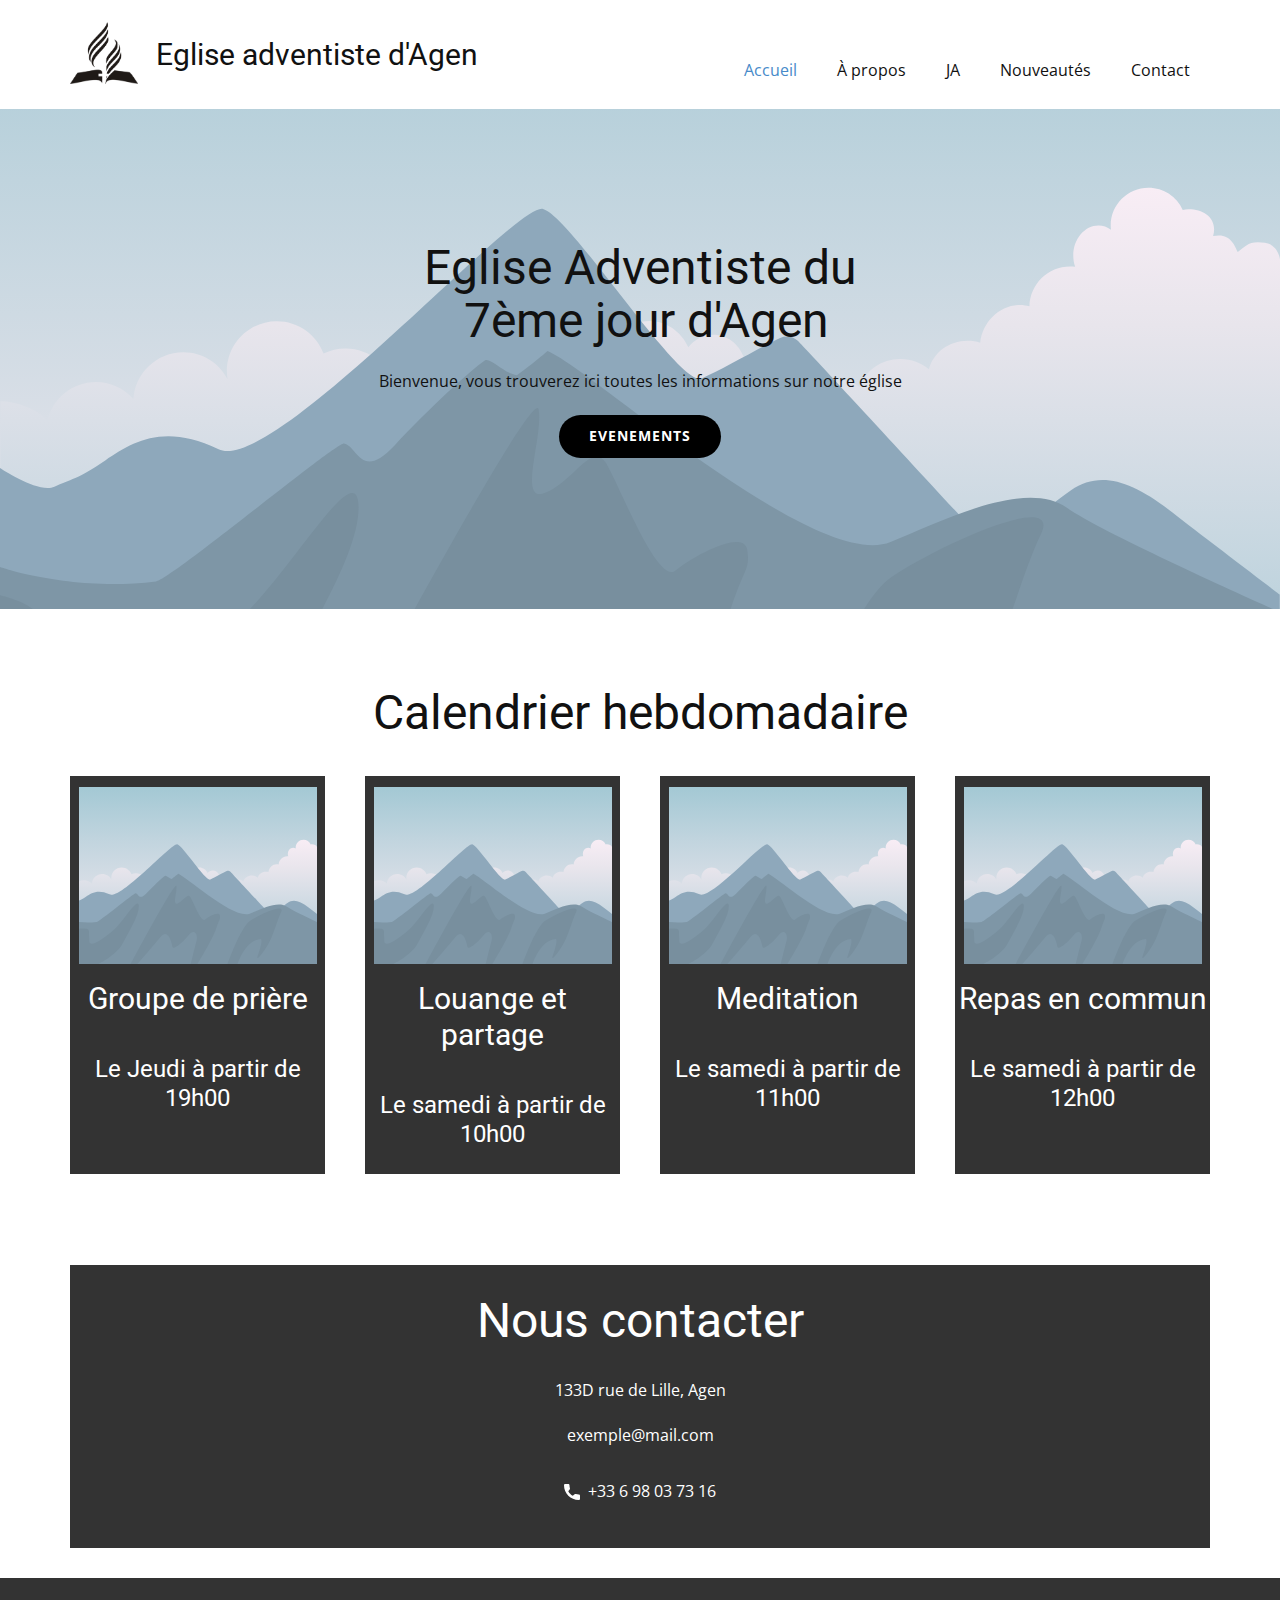
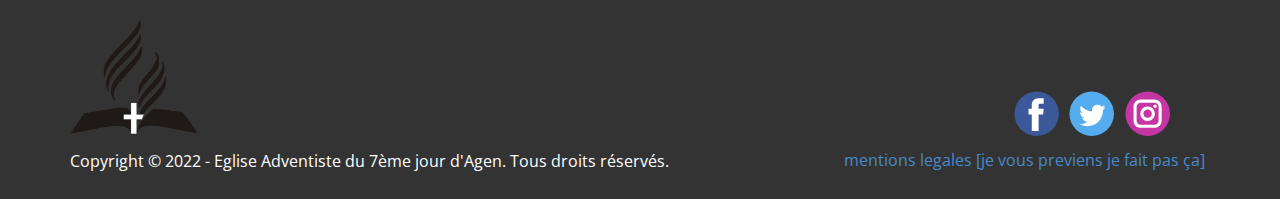
<file: index.html>
<!DOCTYPE html>
<html style="font-size: 16px;" lang="fr-FR"><head>
    <meta name="viewport" content="width=device-width, initial-scale=1.0">
    <meta charset="utf-8">
    <meta name="keywords" content="Eglise Adventiste d&amp;apos;Agen, Calendrier hebdomadaire, Nous contacter">
    <meta name="description" content="">
    <title>Accueil</title>
    <link rel="stylesheet" href="nicepage.css" media="screen">
<link rel="stylesheet" href="Accueil.css" media="screen">
    <script class="u-script" type="text/javascript" src="jquery.js" defer=""></script>
    <script class="u-script" type="text/javascript" src="nicepage.js" defer=""></script>
    <link rel="icon" href="images/favicon.png">
    <link id="u-theme-google-font" rel="stylesheet" href="https://fonts.googleapis.com/css?family=Roboto:100,100i,300,300i,400,400i,500,500i,700,700i,900,900i|Open+Sans:300,300i,400,400i,500,500i,600,600i,700,700i,800,800i">
    
    
    
    
    
    <script type="application/ld+json">{
		"@context": "http://schema.org",
		"@type": "Organization",
		"name": "Eglise-adventiste-agen",
		"logo": "images/pngegg2.png",
		"sameAs": [
				"https://facebook.com/name",
				"https://twitter.com/name",
				"https://instagram.com/name"
		]
}</script>
    <meta name="theme-color" content="#478ac9">
    <meta name="twitter:site" content="@">
    <meta name="twitter:card" content="summary_large_image">
    <meta name="twitter:title" content="Accueil">
    <meta name="twitter:description" content="Eglise-adventiste-agen">
    <meta property="og:title" content="Accueil">
    <meta property="og:description" content="">
    <meta property="og:type" content="website">
  </head>
  <body data-home-page="Accueil.html" data-home-page-title="Accueil" class="u-body u-xl-mode"><header class="u-clearfix u-header u-header" id="sec-05ca"><div class="u-clearfix u-sheet u-sheet-1">
        <a href="Accueil.html" data-page-id="624516084" class="u-image u-logo u-image-1" data-image-width="791" data-image-height="719" title="Accueil">
          <img src="images/pngegg2.png" class="u-logo-image u-logo-image-1">
        </a>
        <h3 class="u-text u-text-default u-text-1">Eglise adventiste d'Agen</h3>
        <nav class="u-menu u-menu-dropdown u-offcanvas u-menu-1">
          <div class="menu-collapse" style="font-size: 1rem; letter-spacing: 0px;">
            <a class="u-button-style u-custom-left-right-menu-spacing u-custom-padding-bottom u-custom-top-bottom-menu-spacing u-nav-link u-text-active-palette-1-base u-text-hover-palette-2-base" href="#">
              <svg class="u-svg-link" viewBox="0 0 24 24"><use xmlns:xlink="http://www.w3.org/1999/xlink" xlink:href="#menu-hamburger"></use></svg>
              <svg class="u-svg-content" version="1.1" id="menu-hamburger" viewBox="0 0 16 16" x="0px" y="0px" xmlns:xlink="http://www.w3.org/1999/xlink" xmlns="http://www.w3.org/2000/svg"><g><rect y="1" width="16" height="2"></rect><rect y="7" width="16" height="2"></rect><rect y="13" width="16" height="2"></rect>
</g></svg>
            </a>
          </div>
          <div class="u-custom-menu u-nav-container">
            <ul class="u-nav u-unstyled u-nav-1"><li class="u-nav-item"><a class="u-button-style u-nav-link u-text-active-palette-1-base u-text-hover-palette-2-base" href="Accueil.html" style="padding: 10px 20px;">Accueil</a>
</li><li class="u-nav-item"><a class="u-button-style u-nav-link u-text-active-palette-1-base u-text-hover-palette-2-base" href="A-propos/À-propos.html" style="padding: 10px 20px;">À propos</a>
</li><li class="u-nav-item"><a class="u-button-style u-nav-link u-text-active-palette-1-base u-text-hover-palette-2-base" href="JA/Jeunesse.html" style="padding: 10px 20px;">JA</a>
</li><li class="u-nav-item"><a class="u-button-style u-nav-link u-text-active-palette-1-base u-text-hover-palette-2-base" href="News/Nouveautés.html" style="padding: 10px 20px;">Nouveautés</a>
</li><li class="u-nav-item"><a class="u-button-style u-nav-link u-text-active-palette-1-base u-text-hover-palette-2-base" href="Contacts/Contact.html" style="padding: 10px 20px;">Contact</a>
</li></ul>
          </div>
          <div class="u-custom-menu u-nav-container-collapse">
            <div class="u-black u-container-style u-inner-container-layout u-opacity u-opacity-95 u-sidenav">
              <div class="u-inner-container-layout u-sidenav-overflow">
                <div class="u-menu-close"></div>
                <ul class="u-align-center u-nav u-popupmenu-items u-unstyled u-nav-2"><li class="u-nav-item"><a class="u-button-style u-nav-link" href="Accueil.html">Accueil</a>
</li><li class="u-nav-item"><a class="u-button-style u-nav-link" href="A-propos/À-propos.html">À propos</a>
</li><li class="u-nav-item"><a class="u-button-style u-nav-link" href="JA/Jeunesse.html">JA</a>
</li><li class="u-nav-item"><a class="u-button-style u-nav-link" href="News/Nouveautés.html">Nouveautés</a>
</li><li class="u-nav-item"><a class="u-button-style u-nav-link" href="Contacts/Contact.html">Contact</a>
</li></ul>
              </div>
            </div>
            <div class="u-black u-menu-overlay u-opacity u-opacity-70"></div>
          </div>
        </nav>
      </div></header> 
    <section class="u-clearfix u-image u-section-1" id="sec-fca6" data-image-width="400" data-image-height="265">
      <div class="u-clearfix u-sheet u-sheet-1">
        <h1 class="u-align-center u-text u-text-default u-text-1">Eglise Adventiste du<br>&nbsp;7ème jour d'Agen
        </h1>
        <p class="u-align-center u-text u-text-default u-text-2">Bienvenue, vous trouverez ici toutes les informations sur notre église</p>
        <a href="News/Nouveautés.html" data-page-id="52264665" class="u-black u-btn u-btn-round u-button-style u-hover-palette-1-light-1 u-radius-50 u-btn-1">Evenements</a>
      </div>
    </section>
    <section class="u-align-center u-clearfix u-section-2" id="sec-d701">
      <div class="u-clearfix u-sheet u-sheet-1">
        <h1 class="u-text u-text-default u-text-1">Calendrier hebdomadaire</h1>
      </div>
    </section>
    <section class="u-clearfix u-section-3" id="sec-ceaa">
      <div class="u-clearfix u-sheet u-sheet-1">
        <div class="u-expanded-width u-list u-list-1">
          <div class="u-repeater u-repeater-1">
            <div class="u-container-style u-grey-80 u-list-item u-repeater-item">
              <div class="u-container-layout u-similar-container u-container-layout-1">
                <img class="u-align-center u-image u-image-default u-image-1" src="images/3.svg" alt="" data-image-width="400" data-image-height="265">
                <h3 class="u-align-center u-text u-text-default u-text-1">Groupe de prière</h3>
                <h4 class="u-align-center u-text u-text-2">Le Jeudi à partir de 19h00</h4>
              </div>
            </div>
            <div class="u-container-style u-grey-80 u-list-item u-repeater-item">
              <div class="u-container-layout u-similar-container u-container-layout-2">
                <img class="u-align-center u-image u-image-default u-image-2" src="images/3.svg" alt="" data-image-width="400" data-image-height="265">
                <h3 class="u-align-center u-text u-text-default u-text-3">Louange et partage</h3>
                <h4 class="u-align-center u-text u-text-4">Le samedi à partir de 10h00</h4>
              </div>
            </div>
            <div class="u-container-style u-grey-80 u-list-item u-repeater-item">
              <div class="u-container-layout u-similar-container u-container-layout-3">
                <img class="u-align-center u-image u-image-default u-image-3" src="images/3.svg" alt="" data-image-width="400" data-image-height="265">
                <h3 class="u-align-center u-text u-text-default u-text-5">Meditation</h3>
                <h4 class="u-align-center u-text u-text-6">Le samedi à partir de 11h00</h4>
              </div>
            </div>
            <div class="u-container-style u-grey-80 u-list-item u-repeater-item">
              <div class="u-container-layout u-similar-container u-container-layout-4">
                <img class="u-align-center u-image u-image-default u-image-4" src="images/3.svg" alt="" data-image-width="400" data-image-height="265">
                <h3 class="u-align-center u-text u-text-default u-text-7">Repas en commun</h3>
                <h4 class="u-align-center u-text u-text-8">Le samedi à partir de 12h00</h4>
              </div>
            </div>
          </div>
        </div>
      </div>
    </section>
    <section class="u-clearfix u-section-4" id="sec-bcb1">
      <div class="u-clearfix u-sheet u-sheet-1">
        <div class="u-clearfix u-expanded-width u-layout-wrap u-layout-wrap-1">
          <div class="u-gutter-0 u-layout">
            <div class="u-layout-row">
              <div class="u-container-style u-grey-80 u-layout-cell u-size-60 u-layout-cell-1">
                <div class="u-container-layout u-container-layout-1">
                  <h1 class="u-align-center u-text u-text-default u-text-1">Nous contacter</h1>
                  <p class="u-align-center u-text u-text-default u-text-2"> 133D rue de Lille, Agen</p>
                  <p class="u-align-center u-text u-text-default u-text-3">exemple@mail.com</p>
                  <a href="https://nicepage.com/website-builder" class="u-active-none u-bottom-left-radius-0 u-bottom-right-radius-0 u-btn u-btn-rectangle u-button-style u-hover-none u-none u-radius-0 u-top-left-radius-0 u-top-right-radius-0 u-btn-1"><span class="u-icon"><svg class="u-svg-content" viewBox="0 0 405.333 405.333" x="0px" y="0px" style="width: 1em; height: 1em;"><path d="M373.333,266.88c-25.003,0-49.493-3.904-72.704-11.563c-11.328-3.904-24.192-0.896-31.637,6.699l-46.016,34.752    c-52.8-28.181-86.592-61.952-114.389-114.368l33.813-44.928c8.512-8.512,11.563-20.971,7.915-32.64    C142.592,81.472,138.667,56.96,138.667,32c0-17.643-14.357-32-32-32H32C14.357,0,0,14.357,0,32    c0,205.845,167.488,373.333,373.333,373.333c17.643,0,32-14.357,32-32V298.88C405.333,281.237,390.976,266.88,373.333,266.88z"></path></svg><img></span> &nbsp;+33 6 98 03 73 16
                  </a>
                </div>
              </div>
            </div>
          </div>
        </div>
      </div>
    </section>
    
    
    <footer class="u-align-center-md u-align-center-sm u-align-center-xs u-clearfix u-footer u-grey-80" id="sec-5d49"><div class="u-clearfix u-sheet u-sheet-1">
        <a href="Accueil.html" data-page-id="624516084" class="u-image u-logo u-image-1" data-image-width="791" data-image-height="719" title="Accueil">
          <img src="images/favicon.png?rand=2102" class="u-logo-image u-logo-image-1">
        </a>
        <div class="u-align-left u-social-icons u-spacing-10 u-social-icons-1">
          <a class="u-social-url" title="facebook" target="_blank" href="https://facebook.com/name"><span class="u-icon u-social-facebook u-social-icon u-icon-1"><svg class="u-svg-link" preserveAspectRatio="xMidYMin slice" viewBox="0 0 112 112" style=""><use xmlns:xlink="http://www.w3.org/1999/xlink" xlink:href="#svg-00c1"></use></svg><svg class="u-svg-content" viewBox="0 0 112 112" x="0" y="0" id="svg-00c1"><circle fill="currentColor" cx="56.1" cy="56.1" r="55"></circle><path fill="#FFFFFF" d="M73.5,31.6h-9.1c-1.4,0-3.6,0.8-3.6,3.9v8.5h12.6L72,58.3H60.8v40.8H43.9V58.3h-8V43.9h8v-9.2
            c0-6.7,3.1-17,17-17h12.5v13.9H73.5z"></path></svg></span>
          </a>
          <a class="u-social-url" title="twitter" target="_blank" href="https://twitter.com/name"><span class="u-icon u-social-icon u-social-twitter u-icon-2"><svg class="u-svg-link" preserveAspectRatio="xMidYMin slice" viewBox="0 0 112 112" style=""><use xmlns:xlink="http://www.w3.org/1999/xlink" xlink:href="#svg-eeb6"></use></svg><svg class="u-svg-content" viewBox="0 0 112 112" x="0" y="0" id="svg-eeb6"><circle fill="currentColor" class="st0" cx="56.1" cy="56.1" r="55"></circle><path fill="#FFFFFF" d="M83.8,47.3c0,0.6,0,1.2,0,1.7c0,17.7-13.5,38.2-38.2,38.2C38,87.2,31,85,25,81.2c1,0.1,2.1,0.2,3.2,0.2
            c6.3,0,12.1-2.1,16.7-5.7c-5.9-0.1-10.8-4-12.5-9.3c0.8,0.2,1.7,0.2,2.5,0.2c1.2,0,2.4-0.2,3.5-0.5c-6.1-1.2-10.8-6.7-10.8-13.1
            c0-0.1,0-0.1,0-0.2c1.8,1,3.9,1.6,6.1,1.7c-3.6-2.4-6-6.5-6-11.2c0-2.5,0.7-4.8,1.8-6.7c6.6,8.1,16.5,13.5,27.6,14
            c-0.2-1-0.3-2-0.3-3.1c0-7.4,6-13.4,13.4-13.4c3.9,0,7.3,1.6,9.8,4.2c3.1-0.6,5.9-1.7,8.5-3.3c-1,3.1-3.1,5.8-5.9,7.4
            c2.7-0.3,5.3-1,7.7-2.1C88.7,43,86.4,45.4,83.8,47.3z"></path></svg></span>
          </a>
          <a class="u-social-url" title="instagram" target="_blank" href="https://instagram.com/name"><span class="u-icon u-social-icon u-social-instagram u-icon-3"><svg class="u-svg-link" preserveAspectRatio="xMidYMin slice" viewBox="0 0 112 112" style=""><use xmlns:xlink="http://www.w3.org/1999/xlink" xlink:href="#svg-4e32"></use></svg><svg class="u-svg-content" viewBox="0 0 112 112" x="0" y="0" id="svg-4e32"><circle fill="currentColor" cx="56.1" cy="56.1" r="55"></circle><path fill="#FFFFFF" d="M55.9,38.2c-9.9,0-17.9,8-17.9,17.9C38,66,46,74,55.9,74c9.9,0,17.9-8,17.9-17.9C73.8,46.2,65.8,38.2,55.9,38.2
            z M55.9,66.4c-5.7,0-10.3-4.6-10.3-10.3c-0.1-5.7,4.6-10.3,10.3-10.3c5.7,0,10.3,4.6,10.3,10.3C66.2,61.8,61.6,66.4,55.9,66.4z"></path><path fill="#FFFFFF" d="M74.3,33.5c-2.3,0-4.2,1.9-4.2,4.2s1.9,4.2,4.2,4.2s4.2-1.9,4.2-4.2S76.6,33.5,74.3,33.5z"></path><path fill="#FFFFFF" d="M73.1,21.3H38.6c-9.7,0-17.5,7.9-17.5,17.5v34.5c0,9.7,7.9,17.6,17.5,17.6h34.5c9.7,0,17.5-7.9,17.5-17.5V38.8
            C90.6,29.1,82.7,21.3,73.1,21.3z M83,73.3c0,5.5-4.5,9.9-9.9,9.9H38.6c-5.5,0-9.9-4.5-9.9-9.9V38.8c0-5.5,4.5-9.9,9.9-9.9h34.5
            c5.5,0,9.9,4.5,9.9,9.9V73.3z"></path></svg></span>
          </a>
        </div>
        <p class="u-align-center u-text u-text-1">
          <a class="u-active-none u-border-none u-btn u-button-link u-button-style u-hover-none u-none u-text-palette-1-base u-btn-1" href="ML/Mentions-legales.html" data-page-id="3089301041">mentions legales [je vous previens je fait pas ça]</a>
        </p>
        <p class="u-align-center-lg u-align-center-md u-align-center-xl u-text u-text-2"> Copyright © 2022 - Eglise Adventiste du 7ème jour d'Agen. Tous droits réservés.</p>
      </div></footer><span style="height: 64px; width: 64px; margin-left: 0px; margin-right: auto; margin-top: 0px; background-image: none; right: 20px; bottom: 20px; padding: 15px;" class="u-back-to-top u-icon u-icon-circle u-opacity u-opacity-85 u-palette-1-base" data-href="#">
        <svg class="u-svg-link" preserveAspectRatio="xMidYMin slice" viewBox="0 0 551.13 551.13"><use xmlns:xlink="http://www.w3.org/1999/xlink" xlink:href="#svg-1d98"></use></svg>
        <svg class="u-svg-content" enable-background="new 0 0 551.13 551.13" viewBox="0 0 551.13 551.13" xmlns="http://www.w3.org/2000/svg" id="svg-1d98"><path d="m275.565 189.451 223.897 223.897h51.668l-275.565-275.565-275.565 275.565h51.668z"></path></svg>
    </span>
  
</body></html>
</file>
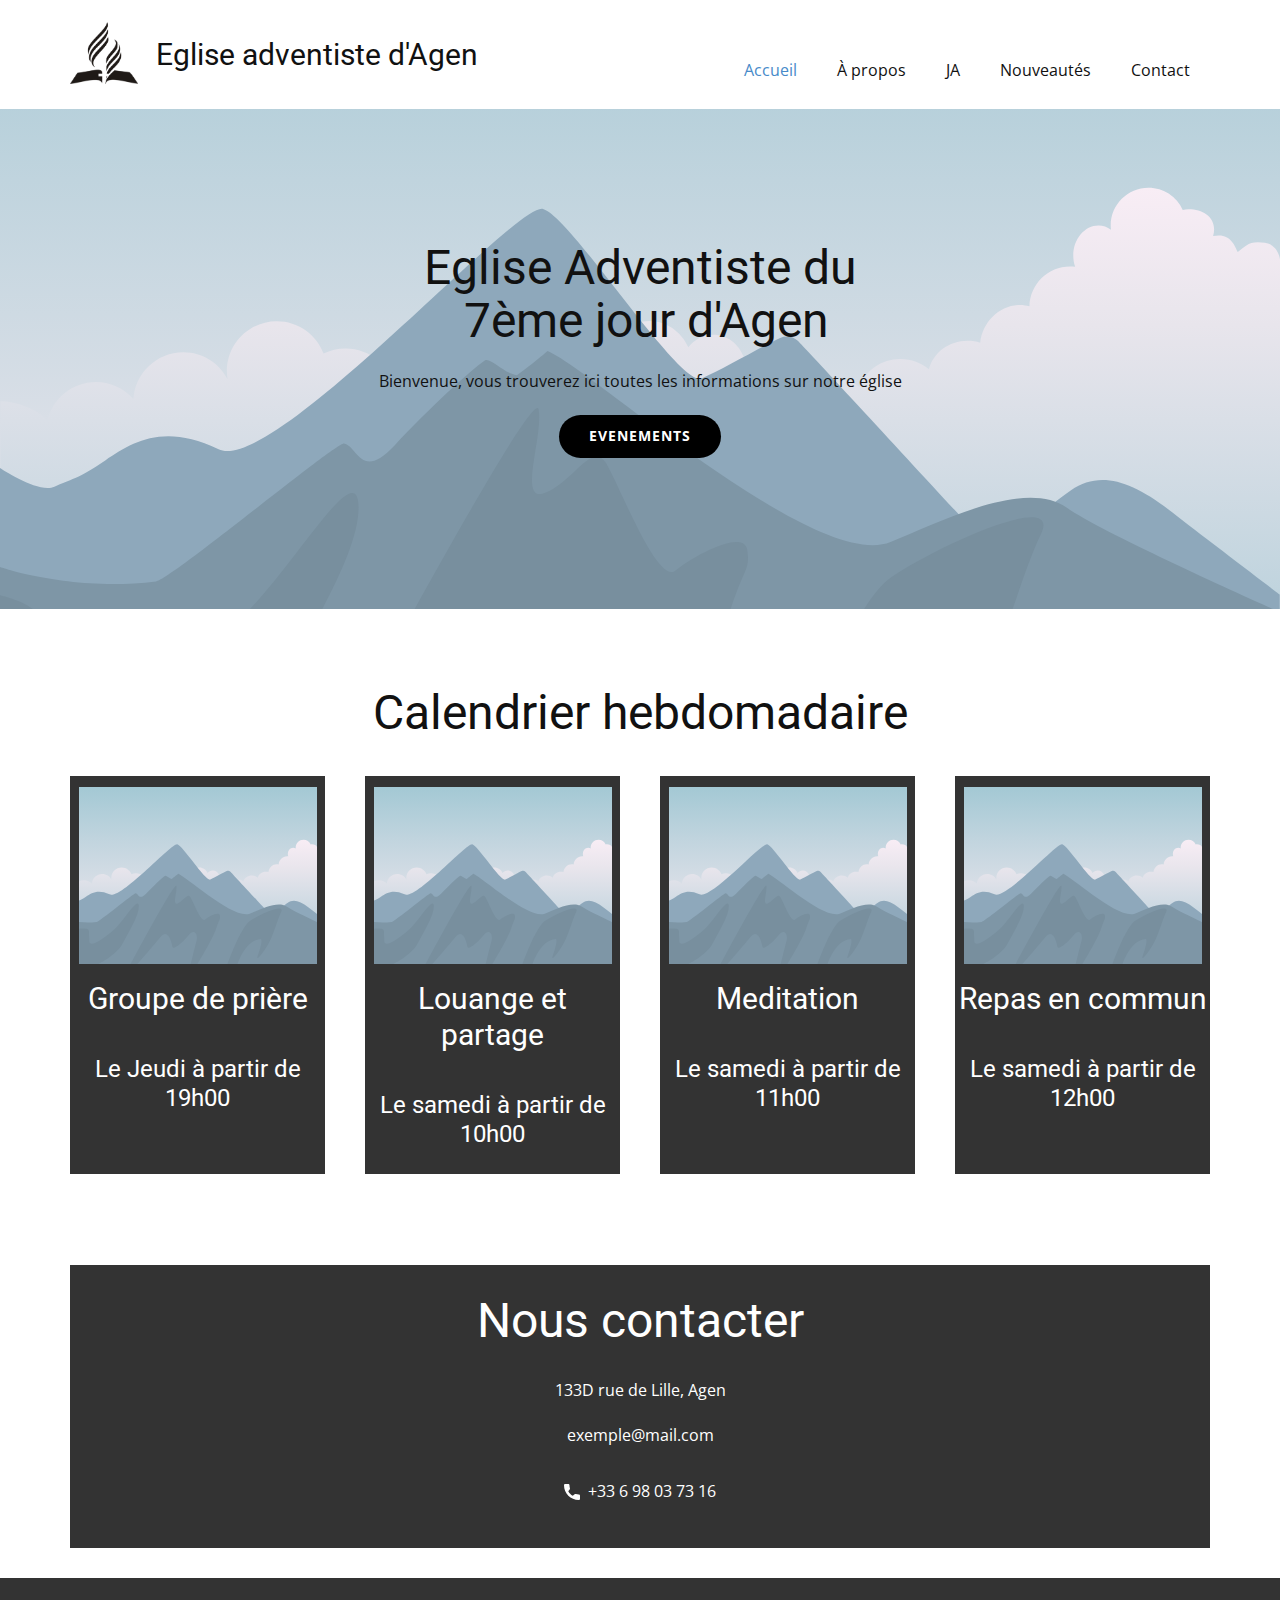
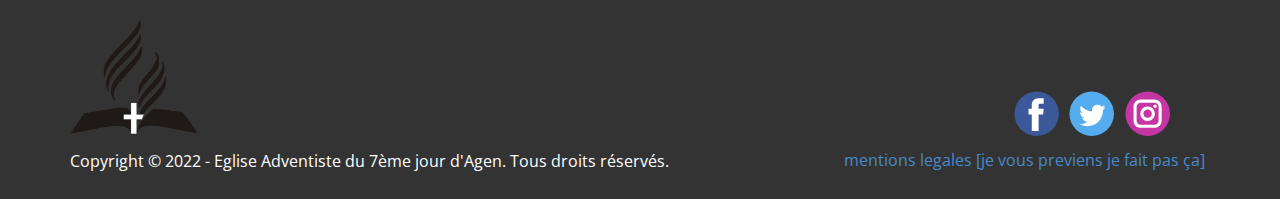
<file: Accueil.html>
<!DOCTYPE html>
<html style="font-size: 16px;" lang="fr-FR"><head>
    <meta name="viewport" content="width=device-width, initial-scale=1.0">
    <meta charset="utf-8">
    <meta name="keywords" content="Eglise Adventiste d&amp;apos;Agen, Calendrier hebdomadaire, Nous contacter">
    <meta name="description" content="">
    <title>Accueil</title>
    <link rel="stylesheet" href="nicepage.css" media="screen">
<link rel="stylesheet" href="Accueil.css" media="screen">
    <script class="u-script" type="text/javascript" src="jquery.js" defer=""></script>
    <script class="u-script" type="text/javascript" src="nicepage.js" defer=""></script>
    <link rel="icon" href="images/favicon.png">
    <link id="u-theme-google-font" rel="stylesheet" href="https://fonts.googleapis.com/css?family=Roboto:100,100i,300,300i,400,400i,500,500i,700,700i,900,900i|Open+Sans:300,300i,400,400i,500,500i,600,600i,700,700i,800,800i">
    
    
    
    
    
    <script type="application/ld+json">{
		"@context": "http://schema.org",
		"@type": "Organization",
		"name": "Eglise-adventiste-agen",
		"logo": "images/pngegg2.png",
		"sameAs": [
				"https://facebook.com/name",
				"https://twitter.com/name",
				"https://instagram.com/name"
		]
}</script>
    <meta name="theme-color" content="#478ac9">
    <meta name="twitter:site" content="@">
    <meta name="twitter:card" content="summary_large_image">
    <meta name="twitter:title" content="Accueil">
    <meta name="twitter:description" content="Eglise-adventiste-agen">
    <meta property="og:title" content="Accueil">
    <meta property="og:description" content="">
    <meta property="og:type" content="website">
  </head>
  <body class="u-body u-xl-mode"><header class="u-clearfix u-header u-header" id="sec-05ca"><div class="u-clearfix u-sheet u-sheet-1">
        <a href="Accueil.html" data-page-id="624516084" class="u-image u-logo u-image-1" data-image-width="791" data-image-height="719" title="Accueil">
          <img src="images/pngegg2.png" class="u-logo-image u-logo-image-1">
        </a>
        <h3 class="u-text u-text-default u-text-1">Eglise adventiste d'Agen</h3>
        <nav class="u-menu u-menu-dropdown u-offcanvas u-menu-1">
          <div class="menu-collapse" style="font-size: 1rem; letter-spacing: 0px;">
            <a class="u-button-style u-custom-left-right-menu-spacing u-custom-padding-bottom u-custom-top-bottom-menu-spacing u-nav-link u-text-active-palette-1-base u-text-hover-palette-2-base" href="#">
              <svg class="u-svg-link" viewBox="0 0 24 24"><use xmlns:xlink="http://www.w3.org/1999/xlink" xlink:href="#menu-hamburger"></use></svg>
              <svg class="u-svg-content" version="1.1" id="menu-hamburger" viewBox="0 0 16 16" x="0px" y="0px" xmlns:xlink="http://www.w3.org/1999/xlink" xmlns="http://www.w3.org/2000/svg"><g><rect y="1" width="16" height="2"></rect><rect y="7" width="16" height="2"></rect><rect y="13" width="16" height="2"></rect>
</g></svg>
            </a>
          </div>
          <div class="u-custom-menu u-nav-container">
            <ul class="u-nav u-unstyled u-nav-1"><li class="u-nav-item"><a class="u-button-style u-nav-link u-text-active-palette-1-base u-text-hover-palette-2-base" href="Accueil.html" style="padding: 10px 20px;">Accueil</a>
</li><li class="u-nav-item"><a class="u-button-style u-nav-link u-text-active-palette-1-base u-text-hover-palette-2-base" href="A-propos/À-propos.html" style="padding: 10px 20px;">À propos</a>
</li><li class="u-nav-item"><a class="u-button-style u-nav-link u-text-active-palette-1-base u-text-hover-palette-2-base" href="JA/Jeunesse.html" style="padding: 10px 20px;">JA</a>
</li><li class="u-nav-item"><a class="u-button-style u-nav-link u-text-active-palette-1-base u-text-hover-palette-2-base" href="News/Nouveautés.html" style="padding: 10px 20px;">Nouveautés</a>
</li><li class="u-nav-item"><a class="u-button-style u-nav-link u-text-active-palette-1-base u-text-hover-palette-2-base" href="Contacts/Contact.html" style="padding: 10px 20px;">Contact</a>
</li></ul>
          </div>
          <div class="u-custom-menu u-nav-container-collapse">
            <div class="u-black u-container-style u-inner-container-layout u-opacity u-opacity-95 u-sidenav">
              <div class="u-inner-container-layout u-sidenav-overflow">
                <div class="u-menu-close"></div>
                <ul class="u-align-center u-nav u-popupmenu-items u-unstyled u-nav-2"><li class="u-nav-item"><a class="u-button-style u-nav-link" href="Accueil.html">Accueil</a>
</li><li class="u-nav-item"><a class="u-button-style u-nav-link" href="A-propos/À-propos.html">À propos</a>
</li><li class="u-nav-item"><a class="u-button-style u-nav-link" href="JA/Jeunesse.html">JA</a>
</li><li class="u-nav-item"><a class="u-button-style u-nav-link" href="News/Nouveautés.html">Nouveautés</a>
</li><li class="u-nav-item"><a class="u-button-style u-nav-link" href="Contacts/Contact.html">Contact</a>
</li></ul>
              </div>
            </div>
            <div class="u-black u-menu-overlay u-opacity u-opacity-70"></div>
          </div>
        </nav>
      </div></header> 
    <section class="u-clearfix u-image u-section-1" id="sec-fca6" data-image-width="400" data-image-height="265">
      <div class="u-clearfix u-sheet u-sheet-1">
        <h1 class="u-align-center u-text u-text-default u-text-1">Eglise Adventiste du<br>&nbsp;7ème jour d'Agen
        </h1>
        <p class="u-align-center u-text u-text-default u-text-2">Bienvenue, vous trouverez ici toutes les informations sur notre église</p>
        <a href="News/Nouveautés.html" data-page-id="52264665" class="u-black u-btn u-btn-round u-button-style u-hover-palette-1-light-1 u-radius-50 u-btn-1">Evenements</a>
      </div>
    </section>
    <section class="u-align-center u-clearfix u-section-2" id="sec-d701">
      <div class="u-clearfix u-sheet u-sheet-1">
        <h1 class="u-text u-text-default u-text-1">Calendrier hebdomadaire</h1>
      </div>
    </section>
    <section class="u-clearfix u-section-3" id="sec-ceaa">
      <div class="u-clearfix u-sheet u-sheet-1">
        <div class="u-expanded-width u-list u-list-1">
          <div class="u-repeater u-repeater-1">
            <div class="u-container-style u-grey-80 u-list-item u-repeater-item">
              <div class="u-container-layout u-similar-container u-container-layout-1">
                <img class="u-align-center u-image u-image-default u-image-1" src="images/3.svg" alt="" data-image-width="400" data-image-height="265">
                <h3 class="u-align-center u-text u-text-default u-text-1">Groupe de prière</h3>
                <h4 class="u-align-center u-text u-text-2">Le Jeudi à partir de 19h00</h4>
              </div>
            </div>
            <div class="u-container-style u-grey-80 u-list-item u-repeater-item">
              <div class="u-container-layout u-similar-container u-container-layout-2">
                <img class="u-align-center u-image u-image-default u-image-2" src="images/3.svg" alt="" data-image-width="400" data-image-height="265">
                <h3 class="u-align-center u-text u-text-default u-text-3">Louange et partage</h3>
                <h4 class="u-align-center u-text u-text-4">Le samedi à partir de 10h00</h4>
              </div>
            </div>
            <div class="u-container-style u-grey-80 u-list-item u-repeater-item">
              <div class="u-container-layout u-similar-container u-container-layout-3">
                <img class="u-align-center u-image u-image-default u-image-3" src="images/3.svg" alt="" data-image-width="400" data-image-height="265">
                <h3 class="u-align-center u-text u-text-default u-text-5">Meditation</h3>
                <h4 class="u-align-center u-text u-text-6">Le samedi à partir de 11h00</h4>
              </div>
            </div>
            <div class="u-container-style u-grey-80 u-list-item u-repeater-item">
              <div class="u-container-layout u-similar-container u-container-layout-4">
                <img class="u-align-center u-image u-image-default u-image-4" src="images/3.svg" alt="" data-image-width="400" data-image-height="265">
                <h3 class="u-align-center u-text u-text-default u-text-7">Repas en commun</h3>
                <h4 class="u-align-center u-text u-text-8">Le samedi à partir de 12h00</h4>
              </div>
            </div>
          </div>
        </div>
      </div>
    </section>
    <section class="u-clearfix u-section-4" id="sec-bcb1">
      <div class="u-clearfix u-sheet u-sheet-1">
        <div class="u-clearfix u-expanded-width u-layout-wrap u-layout-wrap-1">
          <div class="u-gutter-0 u-layout">
            <div class="u-layout-row">
              <div class="u-container-style u-grey-80 u-layout-cell u-size-60 u-layout-cell-1">
                <div class="u-container-layout u-container-layout-1">
                  <h1 class="u-align-center u-text u-text-default u-text-1">Nous contacter</h1>
                  <p class="u-align-center u-text u-text-default u-text-2"> 133D rue de Lille, Agen</p>
                  <p class="u-align-center u-text u-text-default u-text-3">exemple@mail.com</p>
                  <a href="https://nicepage.com/website-builder" class="u-active-none u-bottom-left-radius-0 u-bottom-right-radius-0 u-btn u-btn-rectangle u-button-style u-hover-none u-none u-radius-0 u-top-left-radius-0 u-top-right-radius-0 u-btn-1"><span class="u-icon"><svg class="u-svg-content" viewBox="0 0 405.333 405.333" x="0px" y="0px" style="width: 1em; height: 1em;"><path d="M373.333,266.88c-25.003,0-49.493-3.904-72.704-11.563c-11.328-3.904-24.192-0.896-31.637,6.699l-46.016,34.752    c-52.8-28.181-86.592-61.952-114.389-114.368l33.813-44.928c8.512-8.512,11.563-20.971,7.915-32.64    C142.592,81.472,138.667,56.96,138.667,32c0-17.643-14.357-32-32-32H32C14.357,0,0,14.357,0,32    c0,205.845,167.488,373.333,373.333,373.333c17.643,0,32-14.357,32-32V298.88C405.333,281.237,390.976,266.88,373.333,266.88z"></path></svg><img></span> &nbsp;+33 6 98 03 73 16
                  </a>
                </div>
              </div>
            </div>
          </div>
        </div>
      </div>
    </section>
    
    
    <footer class="u-align-center-md u-align-center-sm u-align-center-xs u-clearfix u-footer u-grey-80" id="sec-5d49"><div class="u-clearfix u-sheet u-sheet-1">
        <a href="Accueil.html" data-page-id="624516084" class="u-image u-logo u-image-1" data-image-width="791" data-image-height="719" title="Accueil">
          <img src="images/favicon.png?rand=2102" class="u-logo-image u-logo-image-1">
        </a>
        <div class="u-align-left u-social-icons u-spacing-10 u-social-icons-1">
          <a class="u-social-url" title="facebook" target="_blank" href="https://facebook.com/name"><span class="u-icon u-social-facebook u-social-icon u-icon-1"><svg class="u-svg-link" preserveAspectRatio="xMidYMin slice" viewBox="0 0 112 112" style=""><use xmlns:xlink="http://www.w3.org/1999/xlink" xlink:href="#svg-00c1"></use></svg><svg class="u-svg-content" viewBox="0 0 112 112" x="0" y="0" id="svg-00c1"><circle fill="currentColor" cx="56.1" cy="56.1" r="55"></circle><path fill="#FFFFFF" d="M73.5,31.6h-9.1c-1.4,0-3.6,0.8-3.6,3.9v8.5h12.6L72,58.3H60.8v40.8H43.9V58.3h-8V43.9h8v-9.2
            c0-6.7,3.1-17,17-17h12.5v13.9H73.5z"></path></svg></span>
          </a>
          <a class="u-social-url" title="twitter" target="_blank" href="https://twitter.com/name"><span class="u-icon u-social-icon u-social-twitter u-icon-2"><svg class="u-svg-link" preserveAspectRatio="xMidYMin slice" viewBox="0 0 112 112" style=""><use xmlns:xlink="http://www.w3.org/1999/xlink" xlink:href="#svg-eeb6"></use></svg><svg class="u-svg-content" viewBox="0 0 112 112" x="0" y="0" id="svg-eeb6"><circle fill="currentColor" class="st0" cx="56.1" cy="56.1" r="55"></circle><path fill="#FFFFFF" d="M83.8,47.3c0,0.6,0,1.2,0,1.7c0,17.7-13.5,38.2-38.2,38.2C38,87.2,31,85,25,81.2c1,0.1,2.1,0.2,3.2,0.2
            c6.3,0,12.1-2.1,16.7-5.7c-5.9-0.1-10.8-4-12.5-9.3c0.8,0.2,1.7,0.2,2.5,0.2c1.2,0,2.4-0.2,3.5-0.5c-6.1-1.2-10.8-6.7-10.8-13.1
            c0-0.1,0-0.1,0-0.2c1.8,1,3.9,1.6,6.1,1.7c-3.6-2.4-6-6.5-6-11.2c0-2.5,0.7-4.8,1.8-6.7c6.6,8.1,16.5,13.5,27.6,14
            c-0.2-1-0.3-2-0.3-3.1c0-7.4,6-13.4,13.4-13.4c3.9,0,7.3,1.6,9.8,4.2c3.1-0.6,5.9-1.7,8.5-3.3c-1,3.1-3.1,5.8-5.9,7.4
            c2.7-0.3,5.3-1,7.7-2.1C88.7,43,86.4,45.4,83.8,47.3z"></path></svg></span>
          </a>
          <a class="u-social-url" title="instagram" target="_blank" href="https://instagram.com/name"><span class="u-icon u-social-icon u-social-instagram u-icon-3"><svg class="u-svg-link" preserveAspectRatio="xMidYMin slice" viewBox="0 0 112 112" style=""><use xmlns:xlink="http://www.w3.org/1999/xlink" xlink:href="#svg-4e32"></use></svg><svg class="u-svg-content" viewBox="0 0 112 112" x="0" y="0" id="svg-4e32"><circle fill="currentColor" cx="56.1" cy="56.1" r="55"></circle><path fill="#FFFFFF" d="M55.9,38.2c-9.9,0-17.9,8-17.9,17.9C38,66,46,74,55.9,74c9.9,0,17.9-8,17.9-17.9C73.8,46.2,65.8,38.2,55.9,38.2
            z M55.9,66.4c-5.7,0-10.3-4.6-10.3-10.3c-0.1-5.7,4.6-10.3,10.3-10.3c5.7,0,10.3,4.6,10.3,10.3C66.2,61.8,61.6,66.4,55.9,66.4z"></path><path fill="#FFFFFF" d="M74.3,33.5c-2.3,0-4.2,1.9-4.2,4.2s1.9,4.2,4.2,4.2s4.2-1.9,4.2-4.2S76.6,33.5,74.3,33.5z"></path><path fill="#FFFFFF" d="M73.1,21.3H38.6c-9.7,0-17.5,7.9-17.5,17.5v34.5c0,9.7,7.9,17.6,17.5,17.6h34.5c9.7,0,17.5-7.9,17.5-17.5V38.8
            C90.6,29.1,82.7,21.3,73.1,21.3z M83,73.3c0,5.5-4.5,9.9-9.9,9.9H38.6c-5.5,0-9.9-4.5-9.9-9.9V38.8c0-5.5,4.5-9.9,9.9-9.9h34.5
            c5.5,0,9.9,4.5,9.9,9.9V73.3z"></path></svg></span>
          </a>
        </div>
        <p class="u-align-center u-text u-text-1">
          <a class="u-active-none u-border-none u-btn u-button-link u-button-style u-hover-none u-none u-text-palette-1-base u-btn-1" href="ML/Mentions-legales.html" data-page-id="3089301041">mentions legales [je vous previens je fait pas ça]</a>
        </p>
        <p class="u-align-center-lg u-align-center-md u-align-center-xl u-text u-text-2"> Copyright © 2022 - Eglise Adventiste du 7ème jour d'Agen. Tous droits réservés.</p>
      </div></footer><span style="height: 64px; width: 64px; margin-left: 0px; margin-right: auto; margin-top: 0px; background-image: none; right: 20px; bottom: 20px; padding: 15px;" class="u-back-to-top u-icon u-icon-circle u-opacity u-opacity-85 u-palette-1-base" data-href="#">
        <svg class="u-svg-link" preserveAspectRatio="xMidYMin slice" viewBox="0 0 551.13 551.13"><use xmlns:xlink="http://www.w3.org/1999/xlink" xlink:href="#svg-1d98"></use></svg>
        <svg class="u-svg-content" enable-background="new 0 0 551.13 551.13" viewBox="0 0 551.13 551.13" xmlns="http://www.w3.org/2000/svg" id="svg-1d98"><path d="m275.565 189.451 223.897 223.897h51.668l-275.565-275.565-275.565 275.565h51.668z"></path></svg>
    </span>
  
</body></html>
</file>
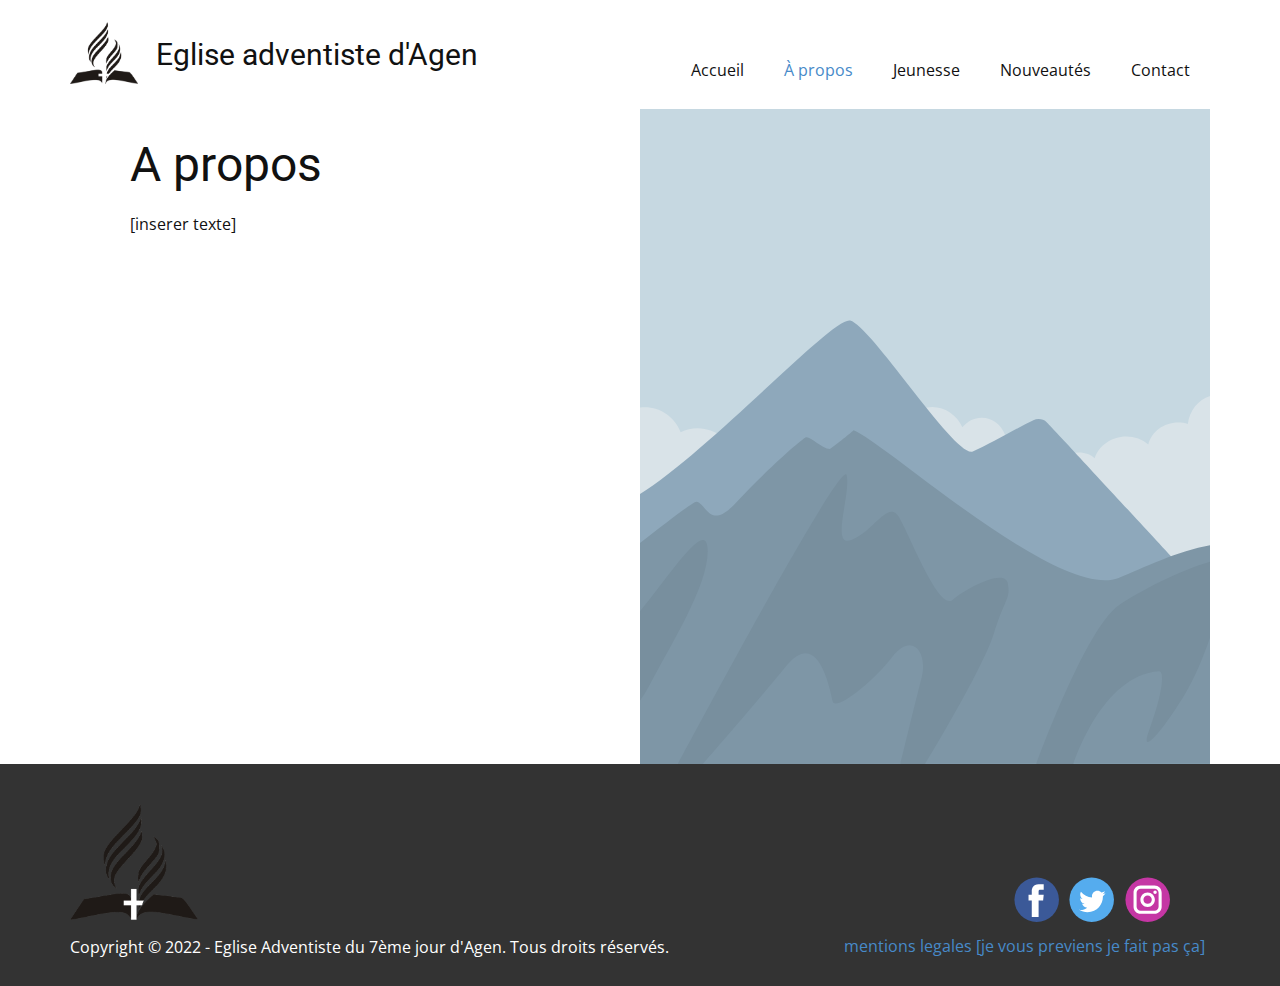
<file: A-propos/À-propos.html>
<!DOCTYPE html>
<html style="font-size: 16px;" lang="fr-FR"><head>
    <meta name="viewport" content="width=device-width, initial-scale=1.0">
    <meta charset="utf-8">
    <meta name="keywords" content="A propos">
    <meta name="description" content="">
    <title>À propos</title>
    <link rel="stylesheet" href="../nicepage.css" media="screen">
<link rel="stylesheet" href="À-propos.css" media="screen">
    <script class="u-script" type="text/javascript" src="../jquery.js" defer=""></script>
    <script class="u-script" type="text/javascript" src="../nicepage.js" defer=""></script>
    <link rel="icon" href="../images/favicon.png">
    <link id="u-theme-google-font" rel="stylesheet" href="https://fonts.googleapis.com/css?family=Roboto:100,100i,300,300i,400,400i,500,500i,700,700i,900,900i|Open+Sans:300,300i,400,400i,500,500i,600,600i,700,700i,800,800i">
    
    
    <script type="application/ld+json">{
		"@context": "http://schema.org",
		"@type": "Organization",
		"name": "Eglise-adventiste-agen",
		"logo": "../images/pngegg2.png",
		"sameAs": [
				"https://facebook.com/name",
				"https://twitter.com/name",
				"https://instagram.com/name"
		]
}</script>
    <meta name="theme-color" content="#478ac9">
    <meta name="twitter:site" content="@">
    <meta name="twitter:card" content="summary_large_image">
    <meta name="twitter:title" content="À propos">
    <meta name="twitter:description" content="Eglise-adventiste-agen">
    <meta property="og:title" content="À propos">
    <meta property="og:description" content="">
    <meta property="og:type" content="website">
  </head>
  <body class="u-body u-xl-mode"><header class="u-clearfix u-header u-header" id="sec-05ca"><div class="u-clearfix u-sheet u-sheet-1">
        <a href="../Accueil.html" data-page-id="624516084" class="u-image u-logo u-image-1" data-image-width="791" data-image-height="719" title="Accueil">
          <img src="../images/pngegg2.png" class="u-logo-image u-logo-image-1">
        </a>
        <h3 class="u-text u-text-default u-text-1">Eglise adventiste d'Agen</h3>
        <nav class="u-menu u-menu-dropdown u-offcanvas u-menu-1">
          <div class="menu-collapse" style="font-size: 1rem; letter-spacing: 0px;">
            <a class="u-button-style u-custom-left-right-menu-spacing u-custom-padding-bottom u-custom-top-bottom-menu-spacing u-nav-link u-text-active-palette-1-base u-text-hover-palette-2-base" href="#">
              <svg class="u-svg-link" viewBox="0 0 24 24"><use xmlns:xlink="http://www.w3.org/1999/xlink" xlink:href="#menu-hamburger"></use></svg>
              <svg class="u-svg-content" version="1.1" id="menu-hamburger" viewBox="0 0 16 16" x="0px" y="0px" xmlns:xlink="http://www.w3.org/1999/xlink" xmlns="http://www.w3.org/2000/svg"><g><rect y="1" width="16" height="2"></rect><rect y="7" width="16" height="2"></rect><rect y="13" width="16" height="2"></rect>
</g></svg>
            </a>
          </div>
          <div class="u-custom-menu u-nav-container">
            <ul class="u-nav u-unstyled u-nav-1"><li class="u-nav-item"><a class="u-button-style u-nav-link u-text-active-palette-1-base u-text-hover-palette-2-base" href="../Accueil.html" style="padding: 10px 20px;">Accueil</a>
</li><li class="u-nav-item"><a class="u-button-style u-nav-link u-text-active-palette-1-base u-text-hover-palette-2-base" href="À-propos.html" style="padding: 10px 20px;">À propos</a>
</li><li class="u-nav-item"><a class="u-button-style u-nav-link u-text-active-palette-1-base u-text-hover-palette-2-base" href="../JA/Jeunesse.html" style="padding: 10px 20px;">Jeunesse</a>
</li><li class="u-nav-item"><a class="u-button-style u-nav-link u-text-active-palette-1-base u-text-hover-palette-2-base" href="../News/Nouveautés.html" style="padding: 10px 20px;">Nouveautés</a>
</li><li class="u-nav-item"><a class="u-button-style u-nav-link u-text-active-palette-1-base u-text-hover-palette-2-base" href="../Contacts/Contact.html" style="padding: 10px 20px;">Contact</a>
</li></ul>
          </div>
          <div class="u-custom-menu u-nav-container-collapse">
            <div class="u-black u-container-style u-inner-container-layout u-opacity u-opacity-95 u-sidenav">
              <div class="u-inner-container-layout u-sidenav-overflow">
                <div class="u-menu-close"></div>
                <ul class="u-align-center u-nav u-popupmenu-items u-unstyled u-nav-2"><li class="u-nav-item"><a class="u-button-style u-nav-link" href="../Accueil.html">Accueil</a>
</li><li class="u-nav-item"><a class="u-button-style u-nav-link" href="À-propos.html">À propos</a>
</li><li class="u-nav-item"><a class="u-button-style u-nav-link" href="../JA/Jeunesse.html">Jeunesse</a>
</li><li class="u-nav-item"><a class="u-button-style u-nav-link" href="../News/Nouveautés.html">Nouveautés</a>
</li><li class="u-nav-item"><a class="u-button-style u-nav-link" href="../Contacts/Contact.html">Contact</a>
</li></ul>
              </div>
            </div>
            <div class="u-black u-menu-overlay u-opacity u-opacity-70"></div>
          </div>
        </nav>
      </div></header>
    <section class="u-clearfix u-section-1" id="sec-9ba0">
      <div class="u-clearfix u-sheet u-sheet-1">
        <div class="u-clearfix u-expanded-width u-gutter-0 u-layout-wrap u-layout-wrap-1">
          <div class="u-layout" style="">
            <div class="u-layout-row" style="">
              <div class="u-align-left u-container-style u-layout-cell u-left-cell u-size-30 u-size-xs-60 u-white u-layout-cell-1" src="">
                <div class="u-container-layout u-container-layout-1">
                  <h1 class="u-text u-text-default u-text-1">A propos</h1>
                  <p class="u-text u-text-default u-text-2">[inserer texte]</p>
                </div>
              </div>
              <div class="u-align-center u-container-style u-image u-layout-cell u-right-cell u-size-30 u-size-xs-60 u-image-1" src="" data-image-width="1080" data-image-height="1080">
                <div class="u-container-layout u-valign-middle u-container-layout-2" src=""></div>
              </div>
            </div>
          </div>
        </div>
      </div>
    </section>
    
    
    <footer class="u-align-center-md u-align-center-sm u-align-center-xs u-clearfix u-footer u-grey-80" id="sec-5d49"><div class="u-clearfix u-sheet u-sheet-1">
        <a href="../Accueil.html" data-page-id="624516084" class="u-image u-logo u-image-1" data-image-width="791" data-image-height="719" title="Accueil">
          <img src="../images/favicon.png" class="u-logo-image u-logo-image-1">
        </a>
        <div class="u-align-left u-social-icons u-spacing-10 u-social-icons-1">
          <a class="u-social-url" title="facebook" target="_blank" href="https://facebook.com/name"><span class="u-icon u-social-facebook u-social-icon u-icon-1"><svg class="u-svg-link" preserveAspectRatio="xMidYMin slice" viewBox="0 0 112 112" style=""><use xmlns:xlink="http://www.w3.org/1999/xlink" xlink:href="#svg-00c1"></use></svg><svg class="u-svg-content" viewBox="0 0 112 112" x="0" y="0" id="svg-00c1"><circle fill="currentColor" cx="56.1" cy="56.1" r="55"></circle><path fill="#FFFFFF" d="M73.5,31.6h-9.1c-1.4,0-3.6,0.8-3.6,3.9v8.5h12.6L72,58.3H60.8v40.8H43.9V58.3h-8V43.9h8v-9.2
            c0-6.7,3.1-17,17-17h12.5v13.9H73.5z"></path></svg></span>
          </a>
          <a class="u-social-url" title="twitter" target="_blank" href="https://twitter.com/name"><span class="u-icon u-social-icon u-social-twitter u-icon-2"><svg class="u-svg-link" preserveAspectRatio="xMidYMin slice" viewBox="0 0 112 112" style=""><use xmlns:xlink="http://www.w3.org/1999/xlink" xlink:href="#svg-eeb6"></use></svg><svg class="u-svg-content" viewBox="0 0 112 112" x="0" y="0" id="svg-eeb6"><circle fill="currentColor" class="st0" cx="56.1" cy="56.1" r="55"></circle><path fill="#FFFFFF" d="M83.8,47.3c0,0.6,0,1.2,0,1.7c0,17.7-13.5,38.2-38.2,38.2C38,87.2,31,85,25,81.2c1,0.1,2.1,0.2,3.2,0.2
            c6.3,0,12.1-2.1,16.7-5.7c-5.9-0.1-10.8-4-12.5-9.3c0.8,0.2,1.7,0.2,2.5,0.2c1.2,0,2.4-0.2,3.5-0.5c-6.1-1.2-10.8-6.7-10.8-13.1
            c0-0.1,0-0.1,0-0.2c1.8,1,3.9,1.6,6.1,1.7c-3.6-2.4-6-6.5-6-11.2c0-2.5,0.7-4.8,1.8-6.7c6.6,8.1,16.5,13.5,27.6,14
            c-0.2-1-0.3-2-0.3-3.1c0-7.4,6-13.4,13.4-13.4c3.9,0,7.3,1.6,9.8,4.2c3.1-0.6,5.9-1.7,8.5-3.3c-1,3.1-3.1,5.8-5.9,7.4
            c2.7-0.3,5.3-1,7.7-2.1C88.7,43,86.4,45.4,83.8,47.3z"></path></svg></span>
          </a>
          <a class="u-social-url" title="instagram" target="_blank" href="https://instagram.com/name"><span class="u-icon u-social-icon u-social-instagram u-icon-3"><svg class="u-svg-link" preserveAspectRatio="xMidYMin slice" viewBox="0 0 112 112" style=""><use xmlns:xlink="http://www.w3.org/1999/xlink" xlink:href="#svg-4e32"></use></svg><svg class="u-svg-content" viewBox="0 0 112 112" x="0" y="0" id="svg-4e32"><circle fill="currentColor" cx="56.1" cy="56.1" r="55"></circle><path fill="#FFFFFF" d="M55.9,38.2c-9.9,0-17.9,8-17.9,17.9C38,66,46,74,55.9,74c9.9,0,17.9-8,17.9-17.9C73.8,46.2,65.8,38.2,55.9,38.2
            z M55.9,66.4c-5.7,0-10.3-4.6-10.3-10.3c-0.1-5.7,4.6-10.3,10.3-10.3c5.7,0,10.3,4.6,10.3,10.3C66.2,61.8,61.6,66.4,55.9,66.4z"></path><path fill="#FFFFFF" d="M74.3,33.5c-2.3,0-4.2,1.9-4.2,4.2s1.9,4.2,4.2,4.2s4.2-1.9,4.2-4.2S76.6,33.5,74.3,33.5z"></path><path fill="#FFFFFF" d="M73.1,21.3H38.6c-9.7,0-17.5,7.9-17.5,17.5v34.5c0,9.7,7.9,17.6,17.5,17.6h34.5c9.7,0,17.5-7.9,17.5-17.5V38.8
            C90.6,29.1,82.7,21.3,73.1,21.3z M83,73.3c0,5.5-4.5,9.9-9.9,9.9H38.6c-5.5,0-9.9-4.5-9.9-9.9V38.8c0-5.5,4.5-9.9,9.9-9.9h34.5
            c5.5,0,9.9,4.5,9.9,9.9V73.3z"></path></svg></span>
          </a>
        </div>
        <p class="u-align-center u-text u-text-1">
          <a class="u-active-none u-border-none u-btn u-button-link u-button-style u-hover-none u-none u-text-palette-1-base u-btn-1" href="../ML/Mentions-legales.html" data-page-id="3089301041">mentions legales [je vous previens je fait pas ça]</a>
        </p>
        <p class="u-align-center-lg u-align-center-md u-align-center-xl u-text u-text-2"> Copyright © 2022 - Eglise Adventiste du 7ème jour d'Agen. Tous droits réservés.</p>
      </div></footer>
  
</body></html>
</file>
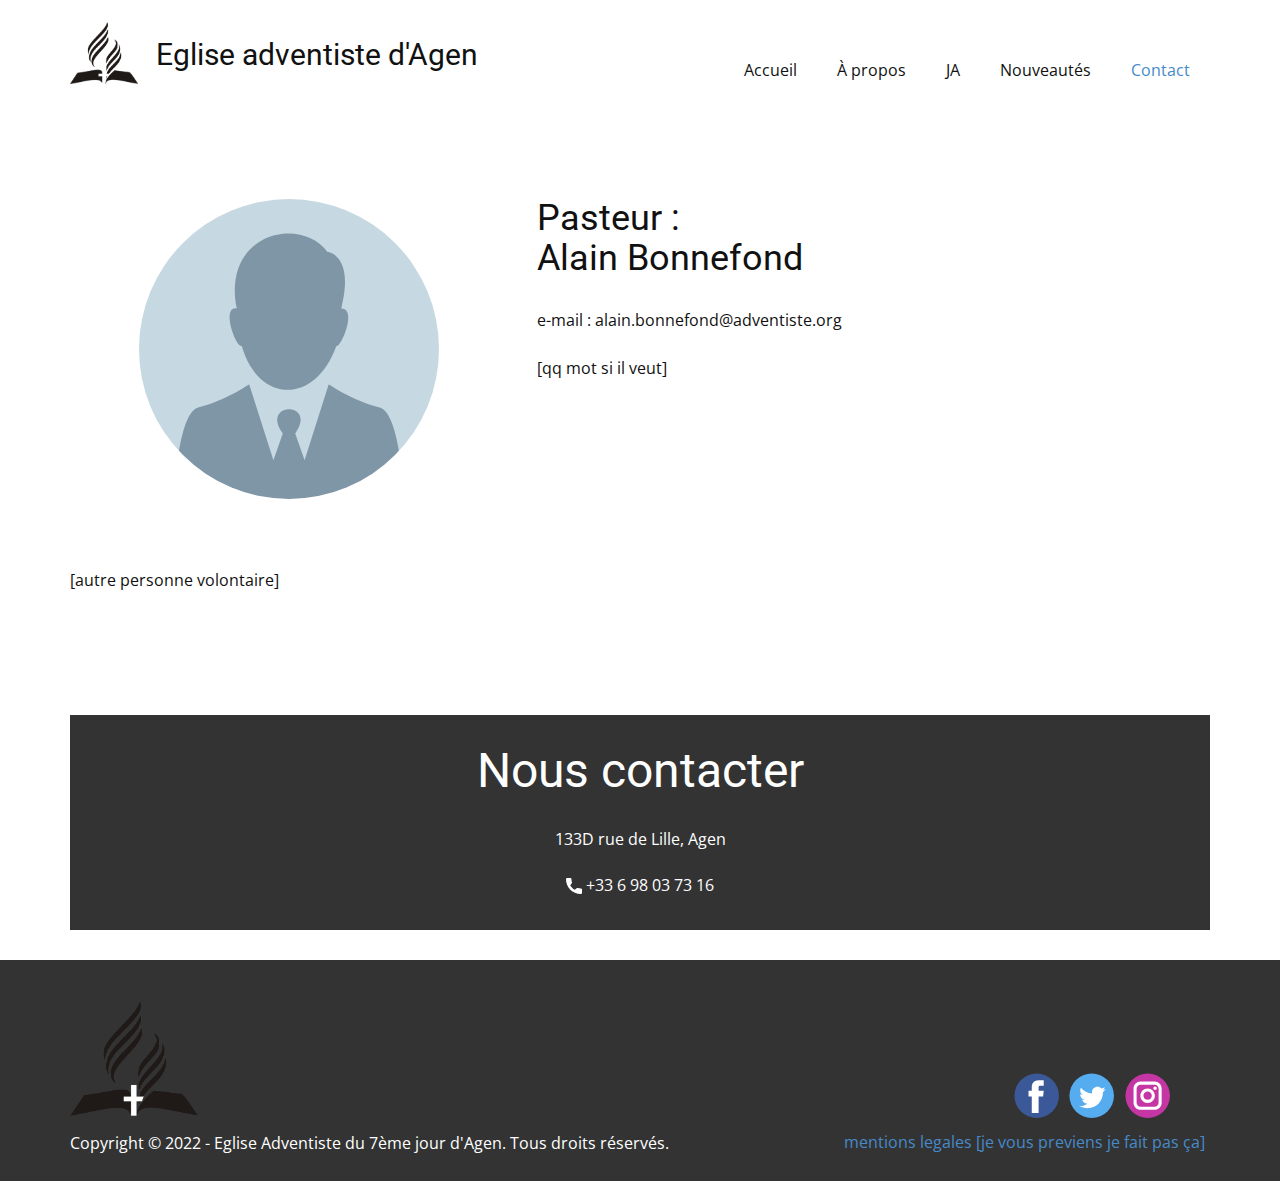
<file: Contacts/Contact.html>
<!DOCTYPE html>
<html style="font-size: 16px;" lang="fr-FR"><head>
    <meta name="viewport" content="width=device-width, initial-scale=1.0">
    <meta charset="utf-8">
    <meta name="keywords" content="Nous contacter">
    <meta name="description" content="">
    <title>Contact</title>
    <link rel="stylesheet" href="../nicepage.css" media="screen">
<link rel="stylesheet" href="Contact.css" media="screen">
    <script class="u-script" type="text/javascript" src="../jquery.js" defer=""></script>
    <script class="u-script" type="text/javascript" src="../nicepage.js" defer=""></script>
    <link rel="icon" href="../images/favicon.png">
    <link id="u-theme-google-font" rel="stylesheet" href="https://fonts.googleapis.com/css?family=Roboto:100,100i,300,300i,400,400i,500,500i,700,700i,900,900i|Open+Sans:300,300i,400,400i,500,500i,600,600i,700,700i,800,800i">
    
    
    
    <script type="application/ld+json">{
		"@context": "http://schema.org",
		"@type": "Organization",
		"name": "Eglise-adventiste-agen",
		"logo": "../images/pngegg2.png",
		"sameAs": [
				"https://facebook.com/name",
				"https://twitter.com/name",
				"https://instagram.com/name"
		]
}</script>
    <meta name="theme-color" content="#478ac9">
    <meta name="twitter:site" content="@">
    <meta name="twitter:card" content="summary_large_image">
    <meta name="twitter:title" content="Contact">
    <meta name="twitter:description" content="Eglise-adventiste-agen">
    <meta property="og:title" content="Contact">
    <meta property="og:description" content="">
    <meta property="og:type" content="website">
  </head>
  <body class="u-body u-xl-mode"><header class="u-clearfix u-header u-header" id="sec-05ca"><div class="u-clearfix u-sheet u-sheet-1">
        <a href="../Accueil.html" data-page-id="624516084" class="u-image u-logo u-image-1" data-image-width="791" data-image-height="719" title="Accueil">
          <img src="../images/pngegg2.png" class="u-logo-image u-logo-image-1">
        </a>
        <h3 class="u-text u-text-default u-text-1">Eglise adventiste d'Agen</h3>
        <nav class="u-menu u-menu-dropdown u-offcanvas u-menu-1">
          <div class="menu-collapse" style="font-size: 1rem; letter-spacing: 0px;">
            <a class="u-button-style u-custom-left-right-menu-spacing u-custom-padding-bottom u-custom-top-bottom-menu-spacing u-nav-link u-text-active-palette-1-base u-text-hover-palette-2-base" href="#">
              <svg class="u-svg-link" viewBox="0 0 24 24"><use xmlns:xlink="http://www.w3.org/1999/xlink" xlink:href="#menu-hamburger"></use></svg>
              <svg class="u-svg-content" version="1.1" id="menu-hamburger" viewBox="0 0 16 16" x="0px" y="0px" xmlns:xlink="http://www.w3.org/1999/xlink" xmlns="http://www.w3.org/2000/svg"><g><rect y="1" width="16" height="2"></rect><rect y="7" width="16" height="2"></rect><rect y="13" width="16" height="2"></rect>
</g></svg>
            </a>
          </div>
          <div class="u-custom-menu u-nav-container">
            <ul class="u-nav u-unstyled u-nav-1"><li class="u-nav-item"><a class="u-button-style u-nav-link u-text-active-palette-1-base u-text-hover-palette-2-base" href="../Accueil.html" style="padding: 10px 20px;">Accueil</a>
</li><li class="u-nav-item"><a class="u-button-style u-nav-link u-text-active-palette-1-base u-text-hover-palette-2-base" href="../A-propos/À-propos.html" style="padding: 10px 20px;">À propos</a>
</li><li class="u-nav-item"><a class="u-button-style u-nav-link u-text-active-palette-1-base u-text-hover-palette-2-base" href="../JA/Jeunesse.html" style="padding: 10px 20px;">JA</a>
</li><li class="u-nav-item"><a class="u-button-style u-nav-link u-text-active-palette-1-base u-text-hover-palette-2-base" href="../News/Nouveautés.html" style="padding: 10px 20px;">Nouveautés</a>
</li><li class="u-nav-item"><a class="u-button-style u-nav-link u-text-active-palette-1-base u-text-hover-palette-2-base" href="Contact.html" style="padding: 10px 20px;">Contact</a>
</li></ul>
          </div>
          <div class="u-custom-menu u-nav-container-collapse">
            <div class="u-black u-container-style u-inner-container-layout u-opacity u-opacity-95 u-sidenav">
              <div class="u-inner-container-layout u-sidenav-overflow">
                <div class="u-menu-close"></div>
                <ul class="u-align-center u-nav u-popupmenu-items u-unstyled u-nav-2"><li class="u-nav-item"><a class="u-button-style u-nav-link" href="../Accueil.html">Accueil</a>
</li><li class="u-nav-item"><a class="u-button-style u-nav-link" href="../A-propos/À-propos.html">À propos</a>
</li><li class="u-nav-item"><a class="u-button-style u-nav-link" href="../JA/Jeunesse.html">JA</a>
</li><li class="u-nav-item"><a class="u-button-style u-nav-link" href="../News/Nouveautés.html">Nouveautés</a>
</li><li class="u-nav-item"><a class="u-button-style u-nav-link" href="Contact.html">Contact</a>
</li></ul>
              </div>
            </div>
            <div class="u-black u-menu-overlay u-opacity u-opacity-70"></div>
          </div>
        </nav>
      </div></header>
    <section class="u-clearfix u-section-1" id="sec-2a09">
      <div class="u-clearfix u-sheet u-valign-middle u-sheet-1">
        <div class="u-clearfix u-expanded-width u-gutter-0 u-layout-wrap u-layout-wrap-1">
          <div class="u-layout">
            <div class="u-layout-row">
              <div class="u-align-center u-container-style u-layout-cell u-left-cell u-size-23 u-layout-cell-1">
                <div class="u-container-layout u-valign-middle u-container-layout-1">
                  <div alt="" class="u-image u-image-circle u-image-1" src="" data-image-width="256" data-image-height="256"></div>
                </div>
              </div>
              <div class="u-align-left u-container-style u-layout-cell u-right-cell u-size-37 u-layout-cell-2">
                <div class="u-container-layout u-valign-top u-container-layout-2">
                  <h2 class="u-text u-text-default u-text-1">Pasteur :<br>Alain Bonnefond
                  </h2>
                  <p class="u-text u-text-2">e-mail : alain.bonnefond@adventiste.org</p>
                  <p class="u-text u-text-3">[qq mot si il veut]</p>
                </div>
              </div>
            </div>
          </div>
        </div>
        <p class="u-text u-text-default u-text-4">[autre personne volontaire]</p>
      </div>
    </section>
    <section class="u-clearfix u-section-2" id="sec-d3db">
      <div class="u-clearfix u-sheet u-sheet-1">
        <div class="u-clearfix u-expanded-width u-layout-wrap u-layout-wrap-1">
          <div class="u-gutter-0 u-layout">
            <div class="u-layout-row">
              <div class="u-container-style u-grey-80 u-layout-cell u-size-60 u-layout-cell-1">
                <div class="u-container-layout u-container-layout-1">
                  <h1 class="u-align-center u-text u-text-default u-text-1">Nous contacter</h1>
                  <p class="u-align-center u-text u-text-default u-text-2"> 133D rue de Lille, Agen</p>
                  <a href="https://nicepage.com/website-builder" class="u-active-none u-bottom-left-radius-0 u-bottom-right-radius-0 u-btn u-btn-rectangle u-button-style u-hover-none u-none u-radius-0 u-top-left-radius-0 u-top-right-radius-0 u-btn-1"><span class="u-icon"><svg class="u-svg-content" viewBox="0 0 405.333 405.333" x="0px" y="0px" style="width: 1em; height: 1em;"><path d="M373.333,266.88c-25.003,0-49.493-3.904-72.704-11.563c-11.328-3.904-24.192-0.896-31.637,6.699l-46.016,34.752    c-52.8-28.181-86.592-61.952-114.389-114.368l33.813-44.928c8.512-8.512,11.563-20.971,7.915-32.64    C142.592,81.472,138.667,56.96,138.667,32c0-17.643-14.357-32-32-32H32C14.357,0,0,14.357,0,32    c0,205.845,167.488,373.333,373.333,373.333c17.643,0,32-14.357,32-32V298.88C405.333,281.237,390.976,266.88,373.333,266.88z"></path></svg><img></span>&nbsp;+33 6 98 03 73 16
                  </a>
                </div>
              </div>
            </div>
          </div>
        </div>
      </div>
    </section>
    
    
    <footer class="u-align-center-md u-align-center-sm u-align-center-xs u-clearfix u-footer u-grey-80" id="sec-5d49"><div class="u-clearfix u-sheet u-sheet-1">
        <a href="../Accueil.html" data-page-id="624516084" class="u-image u-logo u-image-1" data-image-width="791" data-image-height="719" title="Accueil">
          <img src="../images/favicon.png" class="u-logo-image u-logo-image-1">
        </a>
        <div class="u-align-left u-social-icons u-spacing-10 u-social-icons-1">
          <a class="u-social-url" title="facebook" target="_blank" href="https://facebook.com/name"><span class="u-icon u-social-facebook u-social-icon u-icon-1"><svg class="u-svg-link" preserveAspectRatio="xMidYMin slice" viewBox="0 0 112 112" style=""><use xmlns:xlink="http://www.w3.org/1999/xlink" xlink:href="#svg-00c1"></use></svg><svg class="u-svg-content" viewBox="0 0 112 112" x="0" y="0" id="svg-00c1"><circle fill="currentColor" cx="56.1" cy="56.1" r="55"></circle><path fill="#FFFFFF" d="M73.5,31.6h-9.1c-1.4,0-3.6,0.8-3.6,3.9v8.5h12.6L72,58.3H60.8v40.8H43.9V58.3h-8V43.9h8v-9.2
            c0-6.7,3.1-17,17-17h12.5v13.9H73.5z"></path></svg></span>
          </a>
          <a class="u-social-url" title="twitter" target="_blank" href="https://twitter.com/name"><span class="u-icon u-social-icon u-social-twitter u-icon-2"><svg class="u-svg-link" preserveAspectRatio="xMidYMin slice" viewBox="0 0 112 112" style=""><use xmlns:xlink="http://www.w3.org/1999/xlink" xlink:href="#svg-eeb6"></use></svg><svg class="u-svg-content" viewBox="0 0 112 112" x="0" y="0" id="svg-eeb6"><circle fill="currentColor" class="st0" cx="56.1" cy="56.1" r="55"></circle><path fill="#FFFFFF" d="M83.8,47.3c0,0.6,0,1.2,0,1.7c0,17.7-13.5,38.2-38.2,38.2C38,87.2,31,85,25,81.2c1,0.1,2.1,0.2,3.2,0.2
            c6.3,0,12.1-2.1,16.7-5.7c-5.9-0.1-10.8-4-12.5-9.3c0.8,0.2,1.7,0.2,2.5,0.2c1.2,0,2.4-0.2,3.5-0.5c-6.1-1.2-10.8-6.7-10.8-13.1
            c0-0.1,0-0.1,0-0.2c1.8,1,3.9,1.6,6.1,1.7c-3.6-2.4-6-6.5-6-11.2c0-2.5,0.7-4.8,1.8-6.7c6.6,8.1,16.5,13.5,27.6,14
            c-0.2-1-0.3-2-0.3-3.1c0-7.4,6-13.4,13.4-13.4c3.9,0,7.3,1.6,9.8,4.2c3.1-0.6,5.9-1.7,8.5-3.3c-1,3.1-3.1,5.8-5.9,7.4
            c2.7-0.3,5.3-1,7.7-2.1C88.7,43,86.4,45.4,83.8,47.3z"></path></svg></span>
          </a>
          <a class="u-social-url" title="instagram" target="_blank" href="https://instagram.com/name"><span class="u-icon u-social-icon u-social-instagram u-icon-3"><svg class="u-svg-link" preserveAspectRatio="xMidYMin slice" viewBox="0 0 112 112" style=""><use xmlns:xlink="http://www.w3.org/1999/xlink" xlink:href="#svg-4e32"></use></svg><svg class="u-svg-content" viewBox="0 0 112 112" x="0" y="0" id="svg-4e32"><circle fill="currentColor" cx="56.1" cy="56.1" r="55"></circle><path fill="#FFFFFF" d="M55.9,38.2c-9.9,0-17.9,8-17.9,17.9C38,66,46,74,55.9,74c9.9,0,17.9-8,17.9-17.9C73.8,46.2,65.8,38.2,55.9,38.2
            z M55.9,66.4c-5.7,0-10.3-4.6-10.3-10.3c-0.1-5.7,4.6-10.3,10.3-10.3c5.7,0,10.3,4.6,10.3,10.3C66.2,61.8,61.6,66.4,55.9,66.4z"></path><path fill="#FFFFFF" d="M74.3,33.5c-2.3,0-4.2,1.9-4.2,4.2s1.9,4.2,4.2,4.2s4.2-1.9,4.2-4.2S76.6,33.5,74.3,33.5z"></path><path fill="#FFFFFF" d="M73.1,21.3H38.6c-9.7,0-17.5,7.9-17.5,17.5v34.5c0,9.7,7.9,17.6,17.5,17.6h34.5c9.7,0,17.5-7.9,17.5-17.5V38.8
            C90.6,29.1,82.7,21.3,73.1,21.3z M83,73.3c0,5.5-4.5,9.9-9.9,9.9H38.6c-5.5,0-9.9-4.5-9.9-9.9V38.8c0-5.5,4.5-9.9,9.9-9.9h34.5
            c5.5,0,9.9,4.5,9.9,9.9V73.3z"></path></svg></span>
          </a>
        </div>
        <p class="u-align-center u-text u-text-1">
          <a class="u-active-none u-border-none u-btn u-button-link u-button-style u-hover-none u-none u-text-palette-1-base u-btn-1" href="../ML/Mentions-legales.html" data-page-id="3089301041">mentions legales [je vous previens je fait pas ça]</a>
        </p>
        <p class="u-align-center-lg u-align-center-md u-align-center-xl u-text u-text-2"> Copyright © 2022 - Eglise Adventiste du 7ème jour d'Agen. Tous droits réservés.</p>
      </div></footer>
  
</body></html>
</file>
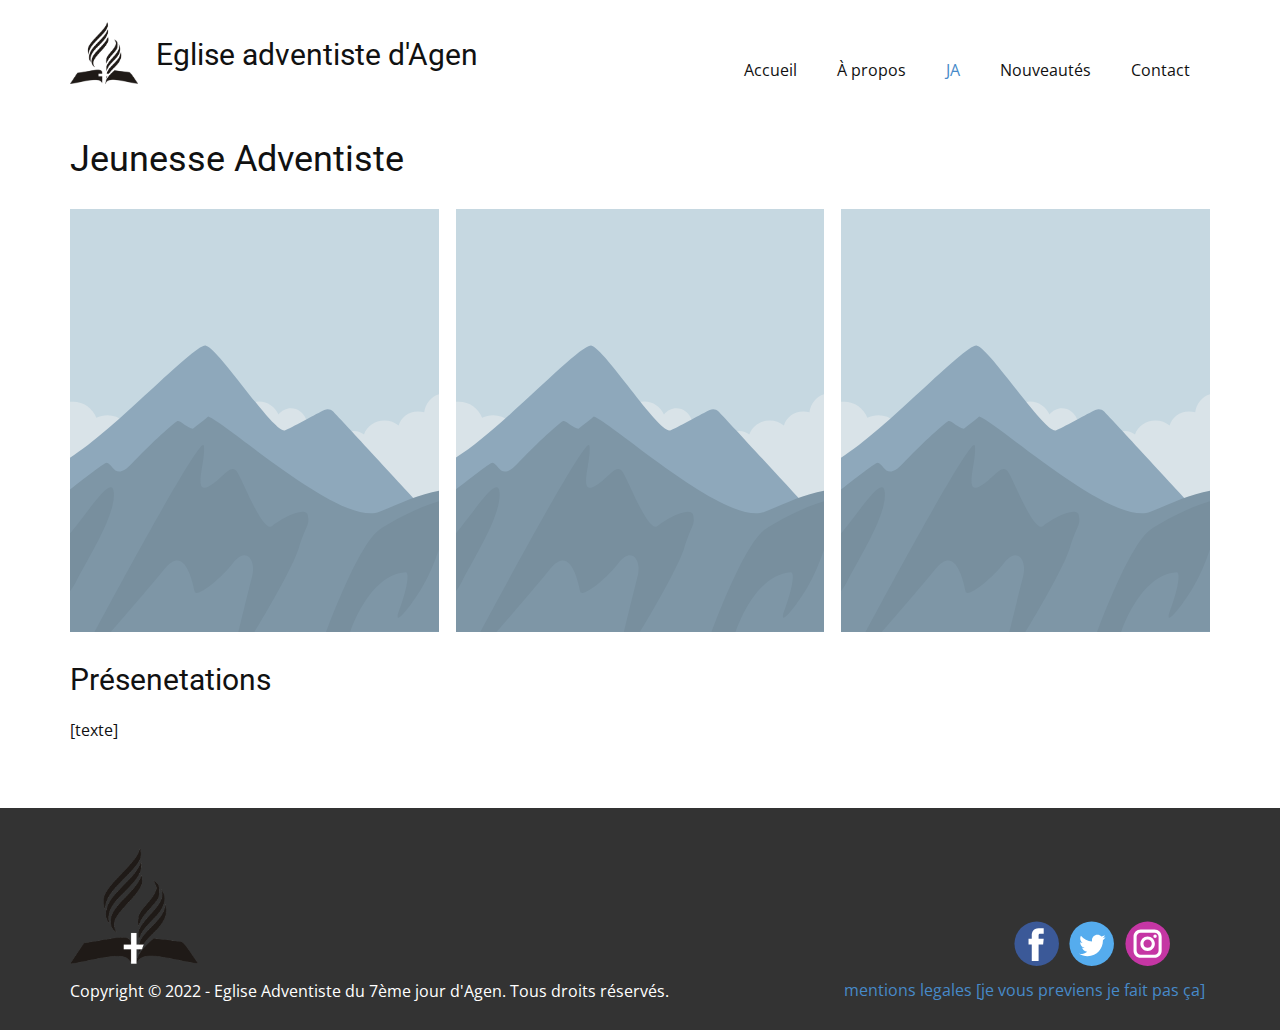
<file: JA/JA.html>
<!DOCTYPE html>
<html style="font-size: 16px;" lang="fr-FR"><head>
    <meta name="viewport" content="width=device-width, initial-scale=1.0">
    <meta charset="utf-8">
    <meta name="keywords" content="">
    <meta name="description" content="">
    <title>JA</title>
    <link rel="stylesheet" href="../nicepage.css" media="screen">
<link rel="stylesheet" href="JA.css" media="screen">
    <script class="u-script" type="text/javascript" src="../jquery.js" defer=""></script>
    <script class="u-script" type="text/javascript" src="../nicepage.js" defer=""></script>
    <link rel="icon" href="../images/favicon.png">
    <link id="u-theme-google-font" rel="stylesheet" href="https://fonts.googleapis.com/css?family=Roboto:100,100i,300,300i,400,400i,500,500i,700,700i,900,900i|Open+Sans:300,300i,400,400i,500,500i,600,600i,700,700i,800,800i">
    
    
    
    <script type="application/ld+json">{
		"@context": "http://schema.org",
		"@type": "Organization",
		"name": "Eglise-adventiste-agen",
		"logo": "../images/pngegg2.png",
		"sameAs": [
				"https://facebook.com/name",
				"https://twitter.com/name",
				"https://instagram.com/name"
		]
}</script>
    <meta name="theme-color" content="#478ac9">
    <meta name="twitter:site" content="@">
    <meta name="twitter:card" content="summary_large_image">
    <meta name="twitter:title" content="JA">
    <meta name="twitter:description" content="Eglise-adventiste-agen">
    <meta property="og:title" content="JA">
    <meta property="og:description" content="">
    <meta property="og:type" content="website">
  </head>
  <body class="u-body u-xl-mode"><header class="u-clearfix u-header u-header" id="sec-05ca"><div class="u-clearfix u-sheet u-sheet-1">
        <a href="../Accueil.html" data-page-id="624516084" class="u-image u-logo u-image-1" data-image-width="791" data-image-height="719" title="Accueil">
          <img src="../images/pngegg2.png" class="u-logo-image u-logo-image-1">
        </a>
        <h3 class="u-text u-text-default u-text-1">Eglise adventiste d'Agen</h3>
        <nav class="u-menu u-menu-dropdown u-offcanvas u-menu-1">
          <div class="menu-collapse" style="font-size: 1rem; letter-spacing: 0px;">
            <a class="u-button-style u-custom-left-right-menu-spacing u-custom-padding-bottom u-custom-top-bottom-menu-spacing u-nav-link u-text-active-palette-1-base u-text-hover-palette-2-base" href="#">
              <svg class="u-svg-link" viewBox="0 0 24 24"><use xmlns:xlink="http://www.w3.org/1999/xlink" xlink:href="#menu-hamburger"></use></svg>
              <svg class="u-svg-content" version="1.1" id="menu-hamburger" viewBox="0 0 16 16" x="0px" y="0px" xmlns:xlink="http://www.w3.org/1999/xlink" xmlns="http://www.w3.org/2000/svg"><g><rect y="1" width="16" height="2"></rect><rect y="7" width="16" height="2"></rect><rect y="13" width="16" height="2"></rect>
</g></svg>
            </a>
          </div>
          <div class="u-custom-menu u-nav-container">
            <ul class="u-nav u-unstyled u-nav-1"><li class="u-nav-item"><a class="u-button-style u-nav-link u-text-active-palette-1-base u-text-hover-palette-2-base" href="../Accueil.html" style="padding: 10px 20px;">Accueil</a>
</li><li class="u-nav-item"><a class="u-button-style u-nav-link u-text-active-palette-1-base u-text-hover-palette-2-base" href="../A-propos/À-propos.html" style="padding: 10px 20px;">À propos</a>
</li><li class="u-nav-item"><a class="u-button-style u-nav-link u-text-active-palette-1-base u-text-hover-palette-2-base" href="Jeunesse.html" style="padding: 10px 20px;">JA</a>
</li><li class="u-nav-item"><a class="u-button-style u-nav-link u-text-active-palette-1-base u-text-hover-palette-2-base" href="../News/Nouveautés.html" style="padding: 10px 20px;">Nouveautés</a>
</li><li class="u-nav-item"><a class="u-button-style u-nav-link u-text-active-palette-1-base u-text-hover-palette-2-base" href="../Contacts/Contact.html" style="padding: 10px 20px;">Contact</a>
</li></ul>
          </div>
          <div class="u-custom-menu u-nav-container-collapse">
            <div class="u-black u-container-style u-inner-container-layout u-opacity u-opacity-95 u-sidenav">
              <div class="u-inner-container-layout u-sidenav-overflow">
                <div class="u-menu-close"></div>
                <ul class="u-align-center u-nav u-popupmenu-items u-unstyled u-nav-2"><li class="u-nav-item"><a class="u-button-style u-nav-link" href="../Accueil.html">Accueil</a>
</li><li class="u-nav-item"><a class="u-button-style u-nav-link" href="../A-propos/À-propos.html">À propos</a>
</li><li class="u-nav-item"><a class="u-button-style u-nav-link" href="Jeunesse.html">JA</a>
</li><li class="u-nav-item"><a class="u-button-style u-nav-link" href="../News/Nouveautés.html">Nouveautés</a>
</li><li class="u-nav-item"><a class="u-button-style u-nav-link" href="../Contacts/Contact.html">Contact</a>
</li></ul>
              </div>
            </div>
            <div class="u-black u-menu-overlay u-opacity u-opacity-70"></div>
          </div>
        </nav>
      </div></header>
    <section class="u-clearfix u-section-1" id="sec-0c1a">
      <div class="u-clearfix u-sheet u-valign-middle u-sheet-1">
        <h2 class="u-text u-text-default u-text-1">Jeunesse Adventiste</h2>
      </div>
    </section>
    <section class="u-align-center u-clearfix u-section-2" id="sec-24a5">
      <div class="u-clearfix u-sheet u-sheet-1">
        <div class="u-expanded-width u-gallery u-layout-grid u-lightbox u-show-text-on-hover u-gallery-1">
          <div class="u-gallery-inner u-gallery-inner-1">
            <div class="u-effect-fade u-gallery-item">
              <div class="u-back-slide">
                <img class="u-back-image u-expanded" src="../images/6.svg">
              </div>
              <div class="u-over-slide u-shading u-over-slide-1">
                <h3 class="u-gallery-heading"></h3>
                <p class="u-gallery-text"></p>
              </div>
            </div>
            <div class="u-effect-fade u-gallery-item">
              <div class="u-back-slide">
                <img class="u-back-image u-expanded" src="../images/6.svg">
              </div>
              <div class="u-over-slide u-shading u-over-slide-2">
                <h3 class="u-gallery-heading"></h3>
                <p class="u-gallery-text"></p>
              </div>
            </div>
            <div class="u-effect-fade u-gallery-item">
              <div class="u-back-slide">
                <img class="u-back-image u-expanded" src="../images/6.svg">
              </div>
              <div class="u-over-slide u-shading u-over-slide-3">
                <h3 class="u-gallery-heading"></h3>
                <p class="u-gallery-text"></p>
              </div>
            </div>
          </div>
        </div>
        <h3 class="u-align-left u-text u-text-default u-text-1">Présenetations</h3>
        <p class="u-align-left u-text u-text-default u-text-2">[texte]</p>
      </div>
    </section>
    
    
    <footer class="u-align-center-md u-align-center-sm u-align-center-xs u-clearfix u-footer u-grey-80" id="sec-5d49"><div class="u-clearfix u-sheet u-sheet-1">
        <a href="../Accueil.html" data-page-id="624516084" class="u-image u-logo u-image-1" data-image-width="791" data-image-height="719" title="Accueil">
          <img src="../images/favicon.png" class="u-logo-image u-logo-image-1">
        </a>
        <div class="u-align-left u-social-icons u-spacing-10 u-social-icons-1">
          <a class="u-social-url" title="facebook" target="_blank" href="https://facebook.com/name"><span class="u-icon u-social-facebook u-social-icon u-icon-1"><svg class="u-svg-link" preserveAspectRatio="xMidYMin slice" viewBox="0 0 112 112" style=""><use xmlns:xlink="http://www.w3.org/1999/xlink" xlink:href="#svg-00c1"></use></svg><svg class="u-svg-content" viewBox="0 0 112 112" x="0" y="0" id="svg-00c1"><circle fill="currentColor" cx="56.1" cy="56.1" r="55"></circle><path fill="#FFFFFF" d="M73.5,31.6h-9.1c-1.4,0-3.6,0.8-3.6,3.9v8.5h12.6L72,58.3H60.8v40.8H43.9V58.3h-8V43.9h8v-9.2
            c0-6.7,3.1-17,17-17h12.5v13.9H73.5z"></path></svg></span>
          </a>
          <a class="u-social-url" title="twitter" target="_blank" href="https://twitter.com/name"><span class="u-icon u-social-icon u-social-twitter u-icon-2"><svg class="u-svg-link" preserveAspectRatio="xMidYMin slice" viewBox="0 0 112 112" style=""><use xmlns:xlink="http://www.w3.org/1999/xlink" xlink:href="#svg-eeb6"></use></svg><svg class="u-svg-content" viewBox="0 0 112 112" x="0" y="0" id="svg-eeb6"><circle fill="currentColor" class="st0" cx="56.1" cy="56.1" r="55"></circle><path fill="#FFFFFF" d="M83.8,47.3c0,0.6,0,1.2,0,1.7c0,17.7-13.5,38.2-38.2,38.2C38,87.2,31,85,25,81.2c1,0.1,2.1,0.2,3.2,0.2
            c6.3,0,12.1-2.1,16.7-5.7c-5.9-0.1-10.8-4-12.5-9.3c0.8,0.2,1.7,0.2,2.5,0.2c1.2,0,2.4-0.2,3.5-0.5c-6.1-1.2-10.8-6.7-10.8-13.1
            c0-0.1,0-0.1,0-0.2c1.8,1,3.9,1.6,6.1,1.7c-3.6-2.4-6-6.5-6-11.2c0-2.5,0.7-4.8,1.8-6.7c6.6,8.1,16.5,13.5,27.6,14
            c-0.2-1-0.3-2-0.3-3.1c0-7.4,6-13.4,13.4-13.4c3.9,0,7.3,1.6,9.8,4.2c3.1-0.6,5.9-1.7,8.5-3.3c-1,3.1-3.1,5.8-5.9,7.4
            c2.7-0.3,5.3-1,7.7-2.1C88.7,43,86.4,45.4,83.8,47.3z"></path></svg></span>
          </a>
          <a class="u-social-url" title="instagram" target="_blank" href="https://instagram.com/name"><span class="u-icon u-social-icon u-social-instagram u-icon-3"><svg class="u-svg-link" preserveAspectRatio="xMidYMin slice" viewBox="0 0 112 112" style=""><use xmlns:xlink="http://www.w3.org/1999/xlink" xlink:href="#svg-4e32"></use></svg><svg class="u-svg-content" viewBox="0 0 112 112" x="0" y="0" id="svg-4e32"><circle fill="currentColor" cx="56.1" cy="56.1" r="55"></circle><path fill="#FFFFFF" d="M55.9,38.2c-9.9,0-17.9,8-17.9,17.9C38,66,46,74,55.9,74c9.9,0,17.9-8,17.9-17.9C73.8,46.2,65.8,38.2,55.9,38.2
            z M55.9,66.4c-5.7,0-10.3-4.6-10.3-10.3c-0.1-5.7,4.6-10.3,10.3-10.3c5.7,0,10.3,4.6,10.3,10.3C66.2,61.8,61.6,66.4,55.9,66.4z"></path><path fill="#FFFFFF" d="M74.3,33.5c-2.3,0-4.2,1.9-4.2,4.2s1.9,4.2,4.2,4.2s4.2-1.9,4.2-4.2S76.6,33.5,74.3,33.5z"></path><path fill="#FFFFFF" d="M73.1,21.3H38.6c-9.7,0-17.5,7.9-17.5,17.5v34.5c0,9.7,7.9,17.6,17.5,17.6h34.5c9.7,0,17.5-7.9,17.5-17.5V38.8
            C90.6,29.1,82.7,21.3,73.1,21.3z M83,73.3c0,5.5-4.5,9.9-9.9,9.9H38.6c-5.5,0-9.9-4.5-9.9-9.9V38.8c0-5.5,4.5-9.9,9.9-9.9h34.5
            c5.5,0,9.9,4.5,9.9,9.9V73.3z"></path></svg></span>
          </a>
        </div>
        <p class="u-align-center u-text u-text-1">
          <a class="u-active-none u-border-none u-btn u-button-link u-button-style u-hover-none u-none u-text-palette-1-base u-btn-1" href="../ML/Mentions-legales.html" data-page-id="3089301041">mentions legales [je vous previens je fait pas ça]</a>
        </p>
        <p class="u-align-center-lg u-align-center-md u-align-center-xl u-text u-text-2"> Copyright © 2022 - Eglise Adventiste du 7ème jour d'Agen. Tous droits réservés.</p>
      </div></footer>
  
</body></html>
</file>
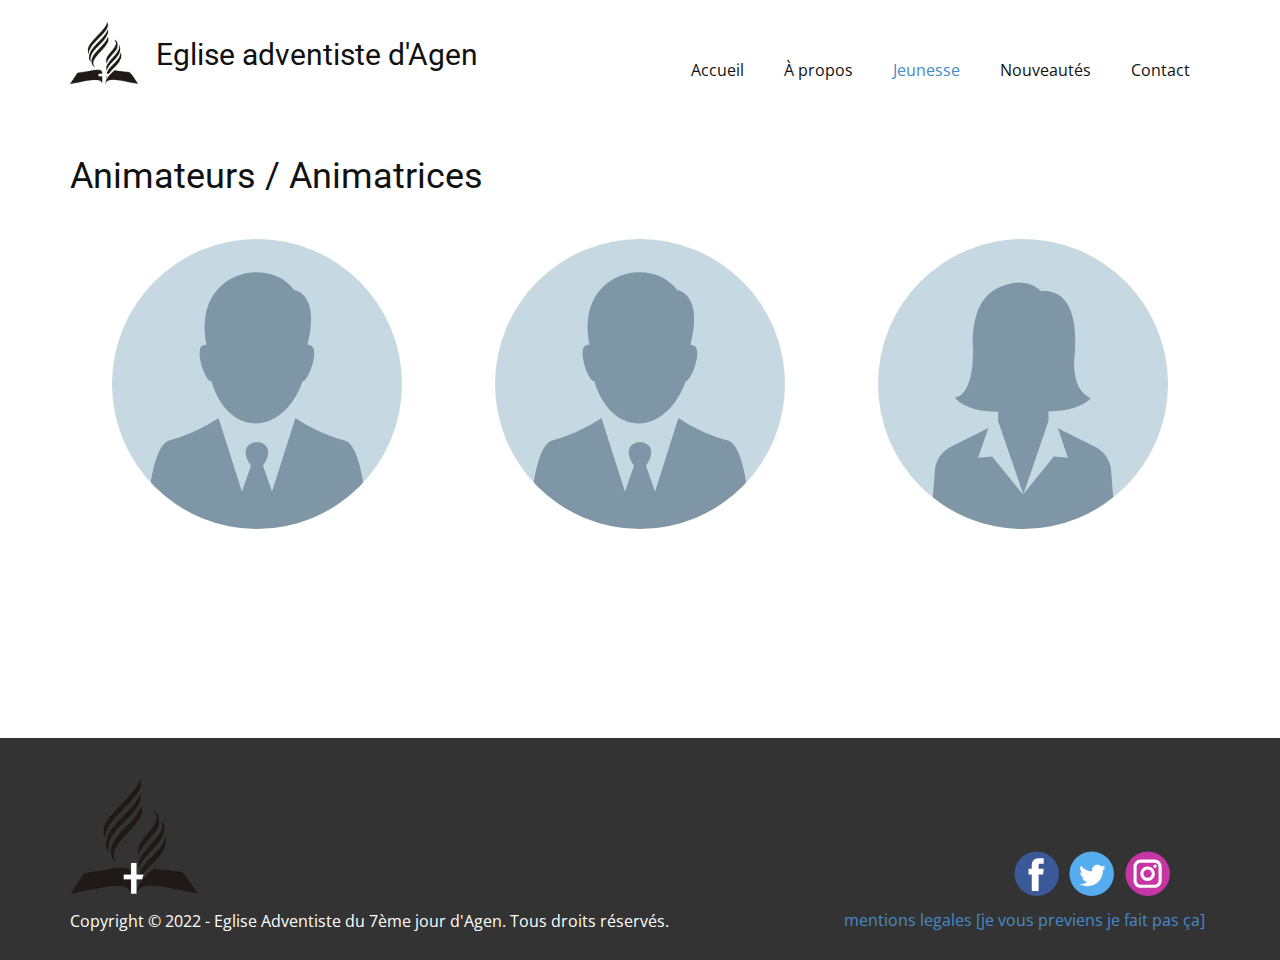
<file: JA/Jeunesse.html>
<!DOCTYPE html>
<html style="font-size: 16px;" lang="fr-FR"><head>
    <meta name="viewport" content="width=device-width, initial-scale=1.0">
    <meta charset="utf-8">
    <meta name="keywords" content="">
    <meta name="description" content="">
    <title>Jeunesse</title>
    <link rel="stylesheet" href="../nicepage.css" media="screen">
<link rel="stylesheet" href="Jeunesse.css" media="screen">
    <script class="u-script" type="text/javascript" src="../jquery.js" defer=""></script>
    <script class="u-script" type="text/javascript" src="../nicepage.js" defer=""></script>
    <link rel="icon" href="../images/favicon.png">
    <link id="u-theme-google-font" rel="stylesheet" href="https://fonts.googleapis.com/css?family=Roboto:100,100i,300,300i,400,400i,500,500i,700,700i,900,900i|Open+Sans:300,300i,400,400i,500,500i,600,600i,700,700i,800,800i">
    
    
    <script type="application/ld+json">{
		"@context": "http://schema.org",
		"@type": "Organization",
		"name": "Eglise-adventiste-agen",
		"logo": "../images/pngegg2.png",
		"sameAs": [
				"https://facebook.com/name",
				"https://twitter.com/name",
				"https://instagram.com/name"
		]
}</script>
    <meta name="theme-color" content="#478ac9">
    <meta name="twitter:site" content="@">
    <meta name="twitter:card" content="summary_large_image">
    <meta name="twitter:title" content="Jeunesse">
    <meta name="twitter:description" content="Eglise-adventiste-agen">
    <meta property="og:title" content="Jeunesse">
    <meta property="og:description" content="">
    <meta property="og:type" content="website">
  </head>
  <body class="u-body u-xl-mode"><header class="u-clearfix u-header u-header" id="sec-05ca"><div class="u-clearfix u-sheet u-sheet-1">
        <a href="../Accueil.html" data-page-id="624516084" class="u-image u-logo u-image-1" data-image-width="791" data-image-height="719" title="Accueil">
          <img src="../images/pngegg2.png" class="u-logo-image u-logo-image-1">
        </a>
        <h3 class="u-text u-text-default u-text-1">Eglise adventiste d'Agen</h3>
        <nav class="u-menu u-menu-dropdown u-offcanvas u-menu-1">
          <div class="menu-collapse" style="font-size: 1rem; letter-spacing: 0px;">
            <a class="u-button-style u-custom-left-right-menu-spacing u-custom-padding-bottom u-custom-top-bottom-menu-spacing u-nav-link u-text-active-palette-1-base u-text-hover-palette-2-base" href="#">
              <svg class="u-svg-link" viewBox="0 0 24 24"><use xmlns:xlink="http://www.w3.org/1999/xlink" xlink:href="#menu-hamburger"></use></svg>
              <svg class="u-svg-content" version="1.1" id="menu-hamburger" viewBox="0 0 16 16" x="0px" y="0px" xmlns:xlink="http://www.w3.org/1999/xlink" xmlns="http://www.w3.org/2000/svg"><g><rect y="1" width="16" height="2"></rect><rect y="7" width="16" height="2"></rect><rect y="13" width="16" height="2"></rect>
</g></svg>
            </a>
          </div>
          <div class="u-custom-menu u-nav-container">
            <ul class="u-nav u-unstyled u-nav-1"><li class="u-nav-item"><a class="u-button-style u-nav-link u-text-active-palette-1-base u-text-hover-palette-2-base" href="../Accueil.html" style="padding: 10px 20px;">Accueil</a>
</li><li class="u-nav-item"><a class="u-button-style u-nav-link u-text-active-palette-1-base u-text-hover-palette-2-base" href="../A-propos/À-propos.html" style="padding: 10px 20px;">À propos</a>
</li><li class="u-nav-item"><a class="u-button-style u-nav-link u-text-active-palette-1-base u-text-hover-palette-2-base" href="Jeunesse.html" style="padding: 10px 20px;">Jeunesse</a>
</li><li class="u-nav-item"><a class="u-button-style u-nav-link u-text-active-palette-1-base u-text-hover-palette-2-base" href="../News/Nouveautés.html" style="padding: 10px 20px;">Nouveautés</a>
</li><li class="u-nav-item"><a class="u-button-style u-nav-link u-text-active-palette-1-base u-text-hover-palette-2-base" href="../Contacts/Contact.html" style="padding: 10px 20px;">Contact</a>
</li></ul>
          </div>
          <div class="u-custom-menu u-nav-container-collapse">
            <div class="u-black u-container-style u-inner-container-layout u-opacity u-opacity-95 u-sidenav">
              <div class="u-inner-container-layout u-sidenav-overflow">
                <div class="u-menu-close"></div>
                <ul class="u-align-center u-nav u-popupmenu-items u-unstyled u-nav-2"><li class="u-nav-item"><a class="u-button-style u-nav-link" href="../Accueil.html">Accueil</a>
</li><li class="u-nav-item"><a class="u-button-style u-nav-link" href="../A-propos/À-propos.html">À propos</a>
</li><li class="u-nav-item"><a class="u-button-style u-nav-link" href="Jeunesse.html">Jeunesse</a>
</li><li class="u-nav-item"><a class="u-button-style u-nav-link" href="../News/Nouveautés.html">Nouveautés</a>
</li><li class="u-nav-item"><a class="u-button-style u-nav-link" href="../Contacts/Contact.html">Contact</a>
</li></ul>
              </div>
            </div>
            <div class="u-black u-menu-overlay u-opacity u-opacity-70"></div>
          </div>
        </nav>
      </div></header>
    <section class="u-clearfix u-section-1" id="sec-0c1a">
      <div class="u-clearfix u-sheet u-sheet-1">
        <h2 class="u-text u-text-default u-text-1">Animateurs / Animatrices</h2>
        <div class="u-expanded-width u-list u-list-1">
          <div class="u-repeater u-repeater-1">
            <div class="u-align-center u-container-style u-list-item u-repeater-item">
              <div class="u-container-layout u-similar-container u-container-layout-1">
                <div alt="" class="u-image u-image-circle u-image-1" src="" data-image-width="500" data-image-height="500"></div>
              </div>
            </div>
            <div class="u-align-center u-container-style u-list-item u-repeater-item">
              <div class="u-container-layout u-similar-container u-container-layout-2">
                <div alt="" class="u-image u-image-circle u-image-2" src="" data-image-width="500" data-image-height="500"></div>
              </div>
            </div>
            <div class="u-align-center u-container-style u-list-item u-repeater-item">
              <div class="u-container-layout u-similar-container u-container-layout-3">
                <div alt="" class="u-image u-image-circle u-image-3" src="" data-image-width="500" data-image-height="500"></div>
              </div>
            </div>
          </div>
        </div>
      </div>
    </section>
    
    
    <footer class="u-align-center-md u-align-center-sm u-align-center-xs u-clearfix u-footer u-grey-80" id="sec-5d49"><div class="u-clearfix u-sheet u-sheet-1">
        <a href="../Accueil.html" data-page-id="624516084" class="u-image u-logo u-image-1" data-image-width="791" data-image-height="719" title="Accueil">
          <img src="../images/favicon.png" class="u-logo-image u-logo-image-1">
        </a>
        <div class="u-align-left u-social-icons u-spacing-10 u-social-icons-1">
          <a class="u-social-url" title="facebook" target="_blank" href="https://facebook.com/name"><span class="u-icon u-social-facebook u-social-icon u-icon-1"><svg class="u-svg-link" preserveAspectRatio="xMidYMin slice" viewBox="0 0 112 112" style=""><use xmlns:xlink="http://www.w3.org/1999/xlink" xlink:href="#svg-00c1"></use></svg><svg class="u-svg-content" viewBox="0 0 112 112" x="0" y="0" id="svg-00c1"><circle fill="currentColor" cx="56.1" cy="56.1" r="55"></circle><path fill="#FFFFFF" d="M73.5,31.6h-9.1c-1.4,0-3.6,0.8-3.6,3.9v8.5h12.6L72,58.3H60.8v40.8H43.9V58.3h-8V43.9h8v-9.2
            c0-6.7,3.1-17,17-17h12.5v13.9H73.5z"></path></svg></span>
          </a>
          <a class="u-social-url" title="twitter" target="_blank" href="https://twitter.com/name"><span class="u-icon u-social-icon u-social-twitter u-icon-2"><svg class="u-svg-link" preserveAspectRatio="xMidYMin slice" viewBox="0 0 112 112" style=""><use xmlns:xlink="http://www.w3.org/1999/xlink" xlink:href="#svg-eeb6"></use></svg><svg class="u-svg-content" viewBox="0 0 112 112" x="0" y="0" id="svg-eeb6"><circle fill="currentColor" class="st0" cx="56.1" cy="56.1" r="55"></circle><path fill="#FFFFFF" d="M83.8,47.3c0,0.6,0,1.2,0,1.7c0,17.7-13.5,38.2-38.2,38.2C38,87.2,31,85,25,81.2c1,0.1,2.1,0.2,3.2,0.2
            c6.3,0,12.1-2.1,16.7-5.7c-5.9-0.1-10.8-4-12.5-9.3c0.8,0.2,1.7,0.2,2.5,0.2c1.2,0,2.4-0.2,3.5-0.5c-6.1-1.2-10.8-6.7-10.8-13.1
            c0-0.1,0-0.1,0-0.2c1.8,1,3.9,1.6,6.1,1.7c-3.6-2.4-6-6.5-6-11.2c0-2.5,0.7-4.8,1.8-6.7c6.6,8.1,16.5,13.5,27.6,14
            c-0.2-1-0.3-2-0.3-3.1c0-7.4,6-13.4,13.4-13.4c3.9,0,7.3,1.6,9.8,4.2c3.1-0.6,5.9-1.7,8.5-3.3c-1,3.1-3.1,5.8-5.9,7.4
            c2.7-0.3,5.3-1,7.7-2.1C88.7,43,86.4,45.4,83.8,47.3z"></path></svg></span>
          </a>
          <a class="u-social-url" title="instagram" target="_blank" href="https://instagram.com/name"><span class="u-icon u-social-icon u-social-instagram u-icon-3"><svg class="u-svg-link" preserveAspectRatio="xMidYMin slice" viewBox="0 0 112 112" style=""><use xmlns:xlink="http://www.w3.org/1999/xlink" xlink:href="#svg-4e32"></use></svg><svg class="u-svg-content" viewBox="0 0 112 112" x="0" y="0" id="svg-4e32"><circle fill="currentColor" cx="56.1" cy="56.1" r="55"></circle><path fill="#FFFFFF" d="M55.9,38.2c-9.9,0-17.9,8-17.9,17.9C38,66,46,74,55.9,74c9.9,0,17.9-8,17.9-17.9C73.8,46.2,65.8,38.2,55.9,38.2
            z M55.9,66.4c-5.7,0-10.3-4.6-10.3-10.3c-0.1-5.7,4.6-10.3,10.3-10.3c5.7,0,10.3,4.6,10.3,10.3C66.2,61.8,61.6,66.4,55.9,66.4z"></path><path fill="#FFFFFF" d="M74.3,33.5c-2.3,0-4.2,1.9-4.2,4.2s1.9,4.2,4.2,4.2s4.2-1.9,4.2-4.2S76.6,33.5,74.3,33.5z"></path><path fill="#FFFFFF" d="M73.1,21.3H38.6c-9.7,0-17.5,7.9-17.5,17.5v34.5c0,9.7,7.9,17.6,17.5,17.6h34.5c9.7,0,17.5-7.9,17.5-17.5V38.8
            C90.6,29.1,82.7,21.3,73.1,21.3z M83,73.3c0,5.5-4.5,9.9-9.9,9.9H38.6c-5.5,0-9.9-4.5-9.9-9.9V38.8c0-5.5,4.5-9.9,9.9-9.9h34.5
            c5.5,0,9.9,4.5,9.9,9.9V73.3z"></path></svg></span>
          </a>
        </div>
        <p class="u-align-center u-text u-text-1">
          <a class="u-active-none u-border-none u-btn u-button-link u-button-style u-hover-none u-none u-text-palette-1-base u-btn-1" href="../ML/Mentions-legales.html" data-page-id="3089301041">mentions legales [je vous previens je fait pas ça]</a>
        </p>
        <p class="u-align-center-lg u-align-center-md u-align-center-xl u-text u-text-2"> Copyright © 2022 - Eglise Adventiste du 7ème jour d'Agen. Tous droits réservés.</p>
      </div></footer>
  
</body></html>
</file>
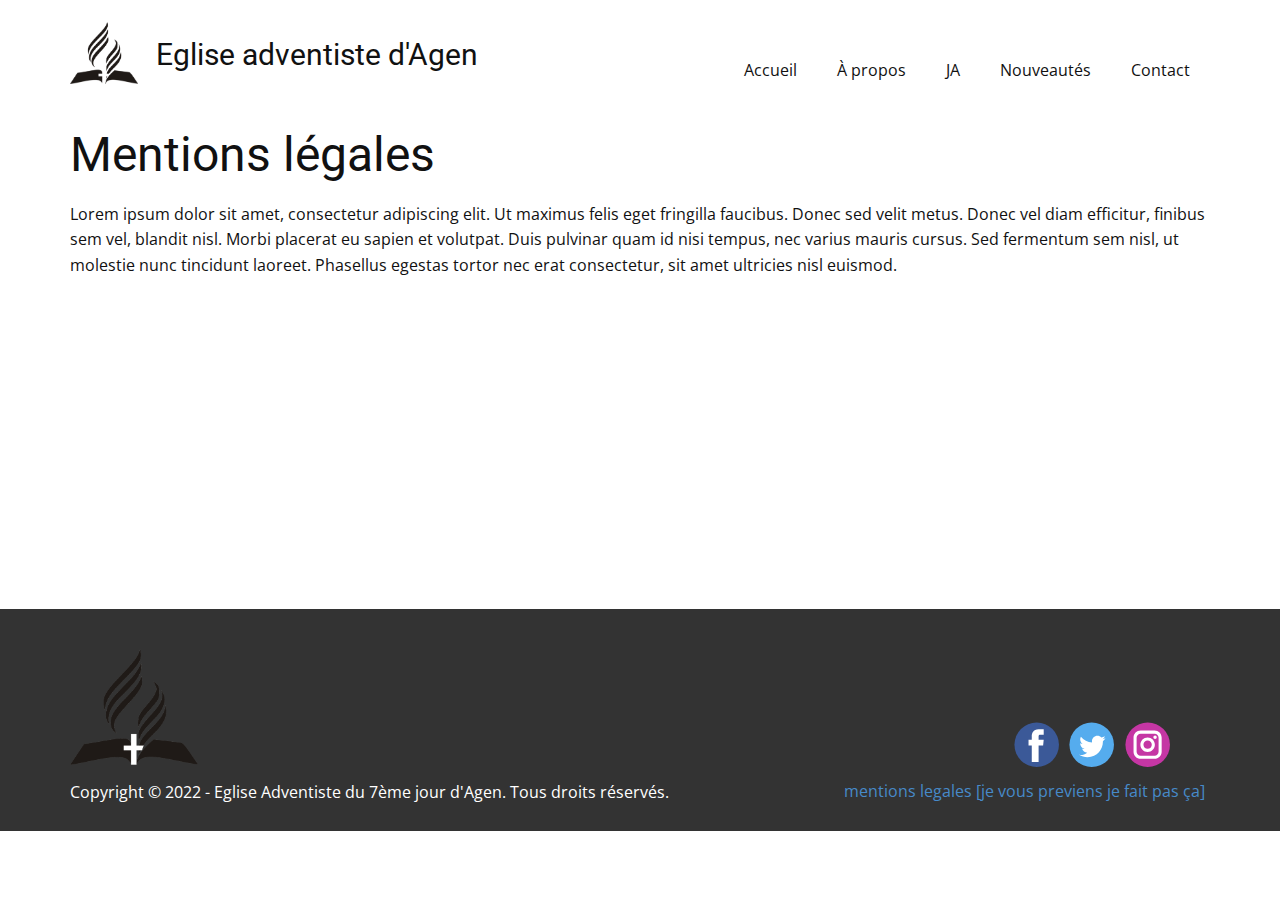
<file: ML/Mentions-legales.html>
<!DOCTYPE html>
<html style="font-size: 16px;" lang="fr-FR"><head>
    <meta name="viewport" content="width=device-width, initial-scale=1.0">
    <meta charset="utf-8">
    <meta name="keywords" content="">
    <meta name="description" content="">
    <title>Mentions légales</title>
    <link rel="stylesheet" href="../nicepage.css" media="screen">
<link rel="stylesheet" href="Mentions-legales.css" media="screen">
    <script class="u-script" type="text/javascript" src="../jquery.js" defer=""></script>
    <script class="u-script" type="text/javascript" src="../nicepage.js" defer=""></script>
    <link rel="icon" href="../images/favicon.png">
    <link id="u-theme-google-font" rel="stylesheet" href="https://fonts.googleapis.com/css?family=Roboto:100,100i,300,300i,400,400i,500,500i,700,700i,900,900i|Open+Sans:300,300i,400,400i,500,500i,600,600i,700,700i,800,800i">
    
    
    <script type="application/ld+json">{
		"@context": "http://schema.org",
		"@type": "Organization",
		"name": "Eglise-adventiste-agen",
		"logo": "../images/pngegg2.png",
		"sameAs": [
				"https://facebook.com/name",
				"https://twitter.com/name",
				"https://instagram.com/name"
		]
}</script>
    <meta name="theme-color" content="#478ac9">
    <meta name="twitter:site" content="@">
    <meta name="twitter:card" content="summary_large_image">
    <meta name="twitter:title" content="Mentions légales">
    <meta name="twitter:description" content="Eglise-adventiste-agen">
    <meta property="og:title" content="Mentions légales">
    <meta property="og:description" content="">
    <meta property="og:type" content="website">
  </head>
  <body class="u-body u-xl-mode"><header class="u-clearfix u-header u-header" id="sec-05ca"><div class="u-clearfix u-sheet u-sheet-1">
        <a href="../Accueil.html" data-page-id="624516084" class="u-image u-logo u-image-1" data-image-width="791" data-image-height="719" title="Accueil">
          <img src="../images/pngegg2.png" class="u-logo-image u-logo-image-1">
        </a>
        <h3 class="u-text u-text-default u-text-1">Eglise adventiste d'Agen</h3>
        <nav class="u-menu u-menu-dropdown u-offcanvas u-menu-1">
          <div class="menu-collapse" style="font-size: 1rem; letter-spacing: 0px;">
            <a class="u-button-style u-custom-left-right-menu-spacing u-custom-padding-bottom u-custom-top-bottom-menu-spacing u-nav-link u-text-active-palette-1-base u-text-hover-palette-2-base" href="#">
              <svg class="u-svg-link" viewBox="0 0 24 24"><use xmlns:xlink="http://www.w3.org/1999/xlink" xlink:href="#menu-hamburger"></use></svg>
              <svg class="u-svg-content" version="1.1" id="menu-hamburger" viewBox="0 0 16 16" x="0px" y="0px" xmlns:xlink="http://www.w3.org/1999/xlink" xmlns="http://www.w3.org/2000/svg"><g><rect y="1" width="16" height="2"></rect><rect y="7" width="16" height="2"></rect><rect y="13" width="16" height="2"></rect>
</g></svg>
            </a>
          </div>
          <div class="u-custom-menu u-nav-container">
            <ul class="u-nav u-unstyled u-nav-1"><li class="u-nav-item"><a class="u-button-style u-nav-link u-text-active-palette-1-base u-text-hover-palette-2-base" href="../Accueil.html" style="padding: 10px 20px;">Accueil</a>
</li><li class="u-nav-item"><a class="u-button-style u-nav-link u-text-active-palette-1-base u-text-hover-palette-2-base" href="../A-propos/À-propos.html" style="padding: 10px 20px;">À propos</a>
</li><li class="u-nav-item"><a class="u-button-style u-nav-link u-text-active-palette-1-base u-text-hover-palette-2-base" href="../JA/Jeunesse.html" style="padding: 10px 20px;">JA</a>
</li><li class="u-nav-item"><a class="u-button-style u-nav-link u-text-active-palette-1-base u-text-hover-palette-2-base" href="../News/Nouveautés.html" style="padding: 10px 20px;">Nouveautés</a>
</li><li class="u-nav-item"><a class="u-button-style u-nav-link u-text-active-palette-1-base u-text-hover-palette-2-base" href="../Contacts/Contact.html" style="padding: 10px 20px;">Contact</a>
</li></ul>
          </div>
          <div class="u-custom-menu u-nav-container-collapse">
            <div class="u-black u-container-style u-inner-container-layout u-opacity u-opacity-95 u-sidenav">
              <div class="u-inner-container-layout u-sidenav-overflow">
                <div class="u-menu-close"></div>
                <ul class="u-align-center u-nav u-popupmenu-items u-unstyled u-nav-2"><li class="u-nav-item"><a class="u-button-style u-nav-link" href="../Accueil.html">Accueil</a>
</li><li class="u-nav-item"><a class="u-button-style u-nav-link" href="../A-propos/À-propos.html">À propos</a>
</li><li class="u-nav-item"><a class="u-button-style u-nav-link" href="../JA/Jeunesse.html">JA</a>
</li><li class="u-nav-item"><a class="u-button-style u-nav-link" href="../News/Nouveautés.html">Nouveautés</a>
</li><li class="u-nav-item"><a class="u-button-style u-nav-link" href="../Contacts/Contact.html">Contact</a>
</li></ul>
              </div>
            </div>
            <div class="u-black u-menu-overlay u-opacity u-opacity-70"></div>
          </div>
        </nav>
      </div></header>
    <section class="u-clearfix u-section-1" id="sec-7397">
      <div class="u-clearfix u-sheet u-sheet-1">
        <h1 class="u-text u-text-default u-text-1">Mentions légales</h1>
        <p class="u-text u-text-default u-text-2"> Lorem ipsum dolor sit amet, consectetur adipiscing elit. Ut maximus felis eget fringilla faucibus. Donec sed velit metus. Donec vel diam efficitur, finibus sem vel, blandit nisl. Morbi placerat eu sapien et volutpat. Duis pulvinar quam id nisi tempus, nec varius mauris cursus. Sed fermentum sem nisl, ut molestie nunc tincidunt laoreet. Phasellus egestas tortor nec erat consectetur, sit amet ultricies nisl euismod.</p>
      </div>
    </section>
    
    
    <footer class="u-align-center-md u-align-center-sm u-align-center-xs u-clearfix u-footer u-grey-80" id="sec-5d49"><div class="u-clearfix u-sheet u-sheet-1">
        <a href="../Accueil.html" data-page-id="624516084" class="u-image u-logo u-image-1" data-image-width="791" data-image-height="719" title="Accueil">
          <img src="../images/favicon.png" class="u-logo-image u-logo-image-1">
        </a>
        <div class="u-align-left u-social-icons u-spacing-10 u-social-icons-1">
          <a class="u-social-url" title="facebook" target="_blank" href="https://facebook.com/name"><span class="u-icon u-social-facebook u-social-icon u-icon-1"><svg class="u-svg-link" preserveAspectRatio="xMidYMin slice" viewBox="0 0 112 112" style=""><use xmlns:xlink="http://www.w3.org/1999/xlink" xlink:href="#svg-00c1"></use></svg><svg class="u-svg-content" viewBox="0 0 112 112" x="0" y="0" id="svg-00c1"><circle fill="currentColor" cx="56.1" cy="56.1" r="55"></circle><path fill="#FFFFFF" d="M73.5,31.6h-9.1c-1.4,0-3.6,0.8-3.6,3.9v8.5h12.6L72,58.3H60.8v40.8H43.9V58.3h-8V43.9h8v-9.2
            c0-6.7,3.1-17,17-17h12.5v13.9H73.5z"></path></svg></span>
          </a>
          <a class="u-social-url" title="twitter" target="_blank" href="https://twitter.com/name"><span class="u-icon u-social-icon u-social-twitter u-icon-2"><svg class="u-svg-link" preserveAspectRatio="xMidYMin slice" viewBox="0 0 112 112" style=""><use xmlns:xlink="http://www.w3.org/1999/xlink" xlink:href="#svg-eeb6"></use></svg><svg class="u-svg-content" viewBox="0 0 112 112" x="0" y="0" id="svg-eeb6"><circle fill="currentColor" class="st0" cx="56.1" cy="56.1" r="55"></circle><path fill="#FFFFFF" d="M83.8,47.3c0,0.6,0,1.2,0,1.7c0,17.7-13.5,38.2-38.2,38.2C38,87.2,31,85,25,81.2c1,0.1,2.1,0.2,3.2,0.2
            c6.3,0,12.1-2.1,16.7-5.7c-5.9-0.1-10.8-4-12.5-9.3c0.8,0.2,1.7,0.2,2.5,0.2c1.2,0,2.4-0.2,3.5-0.5c-6.1-1.2-10.8-6.7-10.8-13.1
            c0-0.1,0-0.1,0-0.2c1.8,1,3.9,1.6,6.1,1.7c-3.6-2.4-6-6.5-6-11.2c0-2.5,0.7-4.8,1.8-6.7c6.6,8.1,16.5,13.5,27.6,14
            c-0.2-1-0.3-2-0.3-3.1c0-7.4,6-13.4,13.4-13.4c3.9,0,7.3,1.6,9.8,4.2c3.1-0.6,5.9-1.7,8.5-3.3c-1,3.1-3.1,5.8-5.9,7.4
            c2.7-0.3,5.3-1,7.7-2.1C88.7,43,86.4,45.4,83.8,47.3z"></path></svg></span>
          </a>
          <a class="u-social-url" title="instagram" target="_blank" href="https://instagram.com/name"><span class="u-icon u-social-icon u-social-instagram u-icon-3"><svg class="u-svg-link" preserveAspectRatio="xMidYMin slice" viewBox="0 0 112 112" style=""><use xmlns:xlink="http://www.w3.org/1999/xlink" xlink:href="#svg-4e32"></use></svg><svg class="u-svg-content" viewBox="0 0 112 112" x="0" y="0" id="svg-4e32"><circle fill="currentColor" cx="56.1" cy="56.1" r="55"></circle><path fill="#FFFFFF" d="M55.9,38.2c-9.9,0-17.9,8-17.9,17.9C38,66,46,74,55.9,74c9.9,0,17.9-8,17.9-17.9C73.8,46.2,65.8,38.2,55.9,38.2
            z M55.9,66.4c-5.7,0-10.3-4.6-10.3-10.3c-0.1-5.7,4.6-10.3,10.3-10.3c5.7,0,10.3,4.6,10.3,10.3C66.2,61.8,61.6,66.4,55.9,66.4z"></path><path fill="#FFFFFF" d="M74.3,33.5c-2.3,0-4.2,1.9-4.2,4.2s1.9,4.2,4.2,4.2s4.2-1.9,4.2-4.2S76.6,33.5,74.3,33.5z"></path><path fill="#FFFFFF" d="M73.1,21.3H38.6c-9.7,0-17.5,7.9-17.5,17.5v34.5c0,9.7,7.9,17.6,17.5,17.6h34.5c9.7,0,17.5-7.9,17.5-17.5V38.8
            C90.6,29.1,82.7,21.3,73.1,21.3z M83,73.3c0,5.5-4.5,9.9-9.9,9.9H38.6c-5.5,0-9.9-4.5-9.9-9.9V38.8c0-5.5,4.5-9.9,9.9-9.9h34.5
            c5.5,0,9.9,4.5,9.9,9.9V73.3z"></path></svg></span>
          </a>
        </div>
        <p class="u-align-center u-text u-text-1">
          <a class="u-active-none u-border-none u-btn u-button-link u-button-style u-hover-none u-none u-text-palette-1-base u-btn-1" href="Mentions-legales.html" data-page-id="3089301041">mentions legales [je vous previens je fait pas ça]</a>
        </p>
        <p class="u-align-center-lg u-align-center-md u-align-center-xl u-text u-text-2"> Copyright © 2022 - Eglise Adventiste du 7ème jour d'Agen. Tous droits réservés.</p>
      </div></footer>
  
</body></html>
</file>
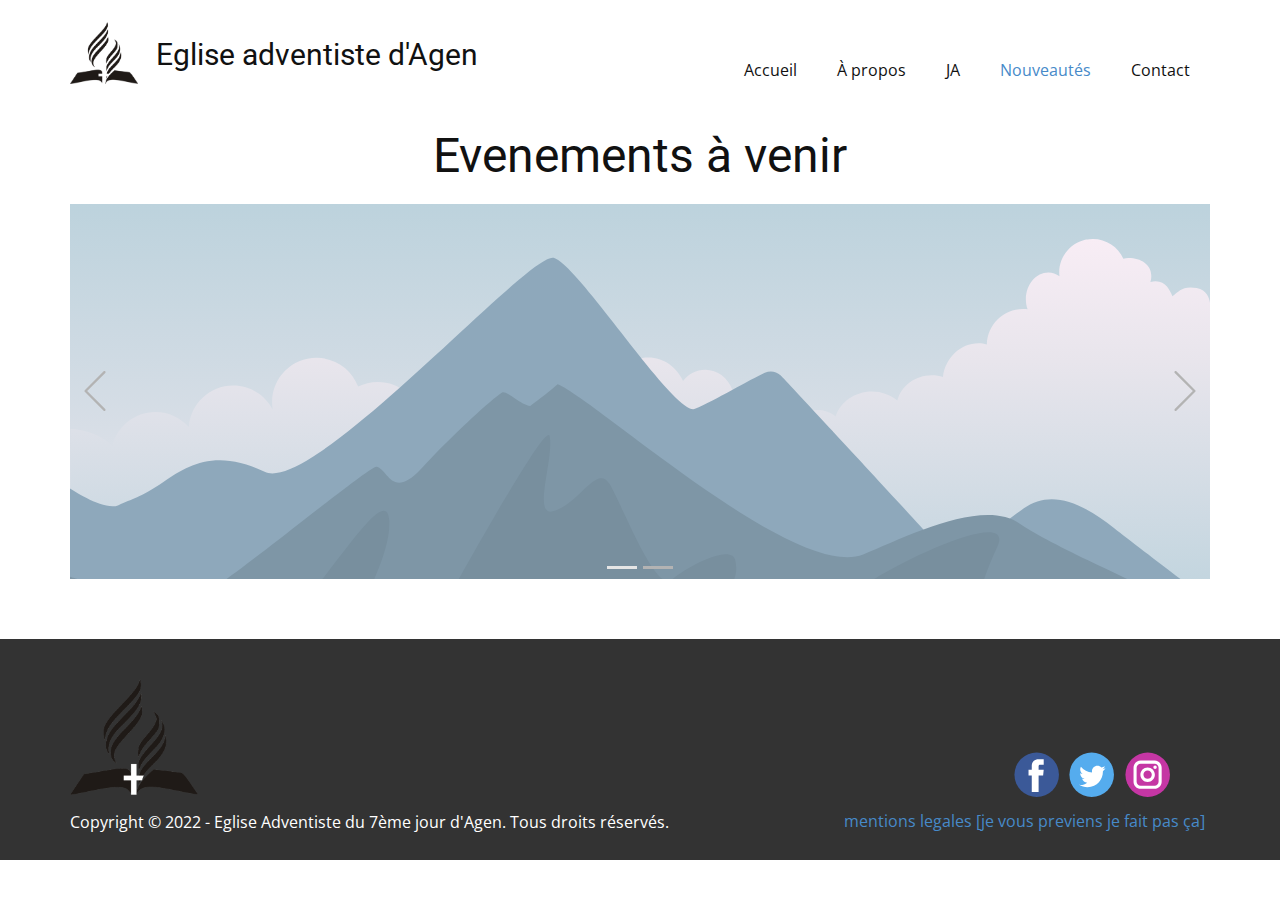
<file: News/Nouveautés.html>
<!DOCTYPE html>
<html style="font-size: 16px;" lang="fr-FR"><head>
    <meta name="viewport" content="width=device-width, initial-scale=1.0">
    <meta charset="utf-8">
    <meta name="keywords" content="Evenement à venir">
    <meta name="description" content="">
    <title>Nouveautés</title>
    <link rel="stylesheet" href="../nicepage.css" media="screen">
<link rel="stylesheet" href="Nouveautés.css" media="screen">
    <script class="u-script" type="text/javascript" src="../jquery.js" defer=""></script>
    <script class="u-script" type="text/javascript" src="../nicepage.js" defer=""></script>
    <link rel="icon" href="../images/favicon.png">
    <link id="u-theme-google-font" rel="stylesheet" href="https://fonts.googleapis.com/css?family=Roboto:100,100i,300,300i,400,400i,500,500i,700,700i,900,900i|Open+Sans:300,300i,400,400i,500,500i,600,600i,700,700i,800,800i">
    
    
    
    <script type="application/ld+json">{
		"@context": "http://schema.org",
		"@type": "Organization",
		"name": "Eglise-adventiste-agen",
		"logo": "../images/pngegg2.png",
		"sameAs": [
				"https://facebook.com/name",
				"https://twitter.com/name",
				"https://instagram.com/name"
		]
}</script>
    <meta name="theme-color" content="#478ac9">
    <meta name="twitter:site" content="@">
    <meta name="twitter:card" content="summary_large_image">
    <meta name="twitter:title" content="Nouveautés">
    <meta name="twitter:description" content="Eglise-adventiste-agen">
    <meta property="og:title" content="Nouveautés">
    <meta property="og:description" content="">
    <meta property="og:type" content="website">
  </head>
  <body class="u-body u-xl-mode"><header class="u-clearfix u-header u-header" id="sec-05ca"><div class="u-clearfix u-sheet u-sheet-1">
        <a href="../Accueil.html" data-page-id="624516084" class="u-image u-logo u-image-1" data-image-width="791" data-image-height="719" title="Accueil">
          <img src="../images/pngegg2.png" class="u-logo-image u-logo-image-1">
        </a>
        <h3 class="u-text u-text-default u-text-1">Eglise adventiste d'Agen</h3>
        <nav class="u-menu u-menu-dropdown u-offcanvas u-menu-1">
          <div class="menu-collapse" style="font-size: 1rem; letter-spacing: 0px;">
            <a class="u-button-style u-custom-left-right-menu-spacing u-custom-padding-bottom u-custom-top-bottom-menu-spacing u-nav-link u-text-active-palette-1-base u-text-hover-palette-2-base" href="#">
              <svg class="u-svg-link" viewBox="0 0 24 24"><use xmlns:xlink="http://www.w3.org/1999/xlink" xlink:href="#menu-hamburger"></use></svg>
              <svg class="u-svg-content" version="1.1" id="menu-hamburger" viewBox="0 0 16 16" x="0px" y="0px" xmlns:xlink="http://www.w3.org/1999/xlink" xmlns="http://www.w3.org/2000/svg"><g><rect y="1" width="16" height="2"></rect><rect y="7" width="16" height="2"></rect><rect y="13" width="16" height="2"></rect>
</g></svg>
            </a>
          </div>
          <div class="u-custom-menu u-nav-container">
            <ul class="u-nav u-unstyled u-nav-1"><li class="u-nav-item"><a class="u-button-style u-nav-link u-text-active-palette-1-base u-text-hover-palette-2-base" href="../Accueil.html" style="padding: 10px 20px;">Accueil</a>
</li><li class="u-nav-item"><a class="u-button-style u-nav-link u-text-active-palette-1-base u-text-hover-palette-2-base" href="../A-propos/À-propos.html" style="padding: 10px 20px;">À propos</a>
</li><li class="u-nav-item"><a class="u-button-style u-nav-link u-text-active-palette-1-base u-text-hover-palette-2-base" href="../JA/Jeunesse.html" style="padding: 10px 20px;">JA</a>
</li><li class="u-nav-item"><a class="u-button-style u-nav-link u-text-active-palette-1-base u-text-hover-palette-2-base" href="Nouveautés.html" style="padding: 10px 20px;">Nouveautés</a>
</li><li class="u-nav-item"><a class="u-button-style u-nav-link u-text-active-palette-1-base u-text-hover-palette-2-base" href="../Contacts/Contact.html" style="padding: 10px 20px;">Contact</a>
</li></ul>
          </div>
          <div class="u-custom-menu u-nav-container-collapse">
            <div class="u-black u-container-style u-inner-container-layout u-opacity u-opacity-95 u-sidenav">
              <div class="u-inner-container-layout u-sidenav-overflow">
                <div class="u-menu-close"></div>
                <ul class="u-align-center u-nav u-popupmenu-items u-unstyled u-nav-2"><li class="u-nav-item"><a class="u-button-style u-nav-link" href="../Accueil.html">Accueil</a>
</li><li class="u-nav-item"><a class="u-button-style u-nav-link" href="../A-propos/À-propos.html">À propos</a>
</li><li class="u-nav-item"><a class="u-button-style u-nav-link" href="../JA/Jeunesse.html">JA</a>
</li><li class="u-nav-item"><a class="u-button-style u-nav-link" href="Nouveautés.html">Nouveautés</a>
</li><li class="u-nav-item"><a class="u-button-style u-nav-link" href="../Contacts/Contact.html">Contact</a>
</li></ul>
              </div>
            </div>
            <div class="u-black u-menu-overlay u-opacity u-opacity-70"></div>
          </div>
        </nav>
      </div></header>
    <section class="u-clearfix u-section-1" id="sec-596a">
      <div class="u-clearfix u-sheet u-valign-middle u-sheet-1">
        <h1 class="u-align-center u-text u-text-default u-text-1">Evenements à venir</h1>
      </div>
    </section>
    <section class="u-clearfix u-section-2" id="sec-8c9a">
      <div class="u-clearfix u-sheet u-sheet-1">
        <div data-interval="5000" data-u-ride="carousel" class="u-carousel u-expanded-width u-slider u-slider-1" id="carousel-8b72">
          <ol class="u-absolute-hcenter u-carousel-indicators u-carousel-indicators-1">
            <li data-u-target="#carousel-8b72" class="u-active u-active-grey-10 u-grey-30" data-u-slide-to="0"></li>
            <li data-u-target="#carousel-8b72" class="u-active-grey-10 u-grey-30" data-u-slide-to="1"></li>
          </ol>
          <div class="u-carousel-inner" role="listbox">
            <div class="u-active u-carousel-item u-container-style u-image u-slide u-image-1" data-image-width="400" data-image-height="265">
              <div class="u-container-layout u-container-layout-1"></div>
            </div>
            <div class="u-carousel-item u-container-style u-image u-slide u-image-2" data-image-width="1280" data-image-height="836">
              <div class="u-container-layout u-container-layout-2"></div>
            </div>
          </div>
          <a class="u-absolute-vcenter u-carousel-control u-carousel-control-prev u-spacing-5 u-text-grey-30 u-carousel-control-1" href="#carousel-8b72" role="button" data-u-slide="prev">
            <span aria-hidden="true">
              <svg viewBox="0 0 477.175 477.175"><path d="M145.188,238.575l215.5-215.5c5.3-5.3,5.3-13.8,0-19.1s-13.8-5.3-19.1,0l-225.1,225.1c-5.3,5.3-5.3,13.8,0,19.1l225.1,225
                    c2.6,2.6,6.1,4,9.5,4s6.9-1.3,9.5-4c5.3-5.3,5.3-13.8,0-19.1L145.188,238.575z"></path></svg>
            </span>
            <span class="sr-only">Previous</span>
          </a>
          <a class="u-absolute-vcenter u-carousel-control u-carousel-control-next u-spacing-5 u-text-grey-30 u-carousel-control-2" href="#carousel-8b72" role="button" data-u-slide="next">
            <span aria-hidden="true">
              <svg viewBox="0 0 477.175 477.175"><path d="M360.731,229.075l-225.1-225.1c-5.3-5.3-13.8-5.3-19.1,0s-5.3,13.8,0,19.1l215.5,215.5l-215.5,215.5
                    c-5.3,5.3-5.3,13.8,0,19.1c2.6,2.6,6.1,4,9.5,4c3.4,0,6.9-1.3,9.5-4l225.1-225.1C365.931,242.875,365.931,234.275,360.731,229.075z"></path></svg>
            </span>
            <span class="sr-only">Next</span>
          </a>
        </div>
      </div>
    </section>
    
    
    <footer class="u-align-center-md u-align-center-sm u-align-center-xs u-clearfix u-footer u-grey-80" id="sec-5d49"><div class="u-clearfix u-sheet u-sheet-1">
        <a href="../Accueil.html" data-page-id="624516084" class="u-image u-logo u-image-1" data-image-width="791" data-image-height="719" title="Accueil">
          <img src="../images/favicon.png" class="u-logo-image u-logo-image-1">
        </a>
        <div class="u-align-left u-social-icons u-spacing-10 u-social-icons-1">
          <a class="u-social-url" title="facebook" target="_blank" href="https://facebook.com/name"><span class="u-icon u-social-facebook u-social-icon u-icon-1"><svg class="u-svg-link" preserveAspectRatio="xMidYMin slice" viewBox="0 0 112 112" style=""><use xmlns:xlink="http://www.w3.org/1999/xlink" xlink:href="#svg-00c1"></use></svg><svg class="u-svg-content" viewBox="0 0 112 112" x="0" y="0" id="svg-00c1"><circle fill="currentColor" cx="56.1" cy="56.1" r="55"></circle><path fill="#FFFFFF" d="M73.5,31.6h-9.1c-1.4,0-3.6,0.8-3.6,3.9v8.5h12.6L72,58.3H60.8v40.8H43.9V58.3h-8V43.9h8v-9.2
            c0-6.7,3.1-17,17-17h12.5v13.9H73.5z"></path></svg></span>
          </a>
          <a class="u-social-url" title="twitter" target="_blank" href="https://twitter.com/name"><span class="u-icon u-social-icon u-social-twitter u-icon-2"><svg class="u-svg-link" preserveAspectRatio="xMidYMin slice" viewBox="0 0 112 112" style=""><use xmlns:xlink="http://www.w3.org/1999/xlink" xlink:href="#svg-eeb6"></use></svg><svg class="u-svg-content" viewBox="0 0 112 112" x="0" y="0" id="svg-eeb6"><circle fill="currentColor" class="st0" cx="56.1" cy="56.1" r="55"></circle><path fill="#FFFFFF" d="M83.8,47.3c0,0.6,0,1.2,0,1.7c0,17.7-13.5,38.2-38.2,38.2C38,87.2,31,85,25,81.2c1,0.1,2.1,0.2,3.2,0.2
            c6.3,0,12.1-2.1,16.7-5.7c-5.9-0.1-10.8-4-12.5-9.3c0.8,0.2,1.7,0.2,2.5,0.2c1.2,0,2.4-0.2,3.5-0.5c-6.1-1.2-10.8-6.7-10.8-13.1
            c0-0.1,0-0.1,0-0.2c1.8,1,3.9,1.6,6.1,1.7c-3.6-2.4-6-6.5-6-11.2c0-2.5,0.7-4.8,1.8-6.7c6.6,8.1,16.5,13.5,27.6,14
            c-0.2-1-0.3-2-0.3-3.1c0-7.4,6-13.4,13.4-13.4c3.9,0,7.3,1.6,9.8,4.2c3.1-0.6,5.9-1.7,8.5-3.3c-1,3.1-3.1,5.8-5.9,7.4
            c2.7-0.3,5.3-1,7.7-2.1C88.7,43,86.4,45.4,83.8,47.3z"></path></svg></span>
          </a>
          <a class="u-social-url" title="instagram" target="_blank" href="https://instagram.com/name"><span class="u-icon u-social-icon u-social-instagram u-icon-3"><svg class="u-svg-link" preserveAspectRatio="xMidYMin slice" viewBox="0 0 112 112" style=""><use xmlns:xlink="http://www.w3.org/1999/xlink" xlink:href="#svg-4e32"></use></svg><svg class="u-svg-content" viewBox="0 0 112 112" x="0" y="0" id="svg-4e32"><circle fill="currentColor" cx="56.1" cy="56.1" r="55"></circle><path fill="#FFFFFF" d="M55.9,38.2c-9.9,0-17.9,8-17.9,17.9C38,66,46,74,55.9,74c9.9,0,17.9-8,17.9-17.9C73.8,46.2,65.8,38.2,55.9,38.2
            z M55.9,66.4c-5.7,0-10.3-4.6-10.3-10.3c-0.1-5.7,4.6-10.3,10.3-10.3c5.7,0,10.3,4.6,10.3,10.3C66.2,61.8,61.6,66.4,55.9,66.4z"></path><path fill="#FFFFFF" d="M74.3,33.5c-2.3,0-4.2,1.9-4.2,4.2s1.9,4.2,4.2,4.2s4.2-1.9,4.2-4.2S76.6,33.5,74.3,33.5z"></path><path fill="#FFFFFF" d="M73.1,21.3H38.6c-9.7,0-17.5,7.9-17.5,17.5v34.5c0,9.7,7.9,17.6,17.5,17.6h34.5c9.7,0,17.5-7.9,17.5-17.5V38.8
            C90.6,29.1,82.7,21.3,73.1,21.3z M83,73.3c0,5.5-4.5,9.9-9.9,9.9H38.6c-5.5,0-9.9-4.5-9.9-9.9V38.8c0-5.5,4.5-9.9,9.9-9.9h34.5
            c5.5,0,9.9,4.5,9.9,9.9V73.3z"></path></svg></span>
          </a>
        </div>
        <p class="u-align-center u-text u-text-1">
          <a class="u-active-none u-border-none u-btn u-button-link u-button-style u-hover-none u-none u-text-palette-1-base u-btn-1" href="../ML/Mentions-legales.html" data-page-id="3089301041">mentions legales [je vous previens je fait pas ça]</a>
        </p>
        <p class="u-align-center-lg u-align-center-md u-align-center-xl u-text u-text-2"> Copyright © 2022 - Eglise Adventiste du 7ème jour d'Agen. Tous droits réservés.</p>
      </div></footer>
  
</body></html>
</file>
